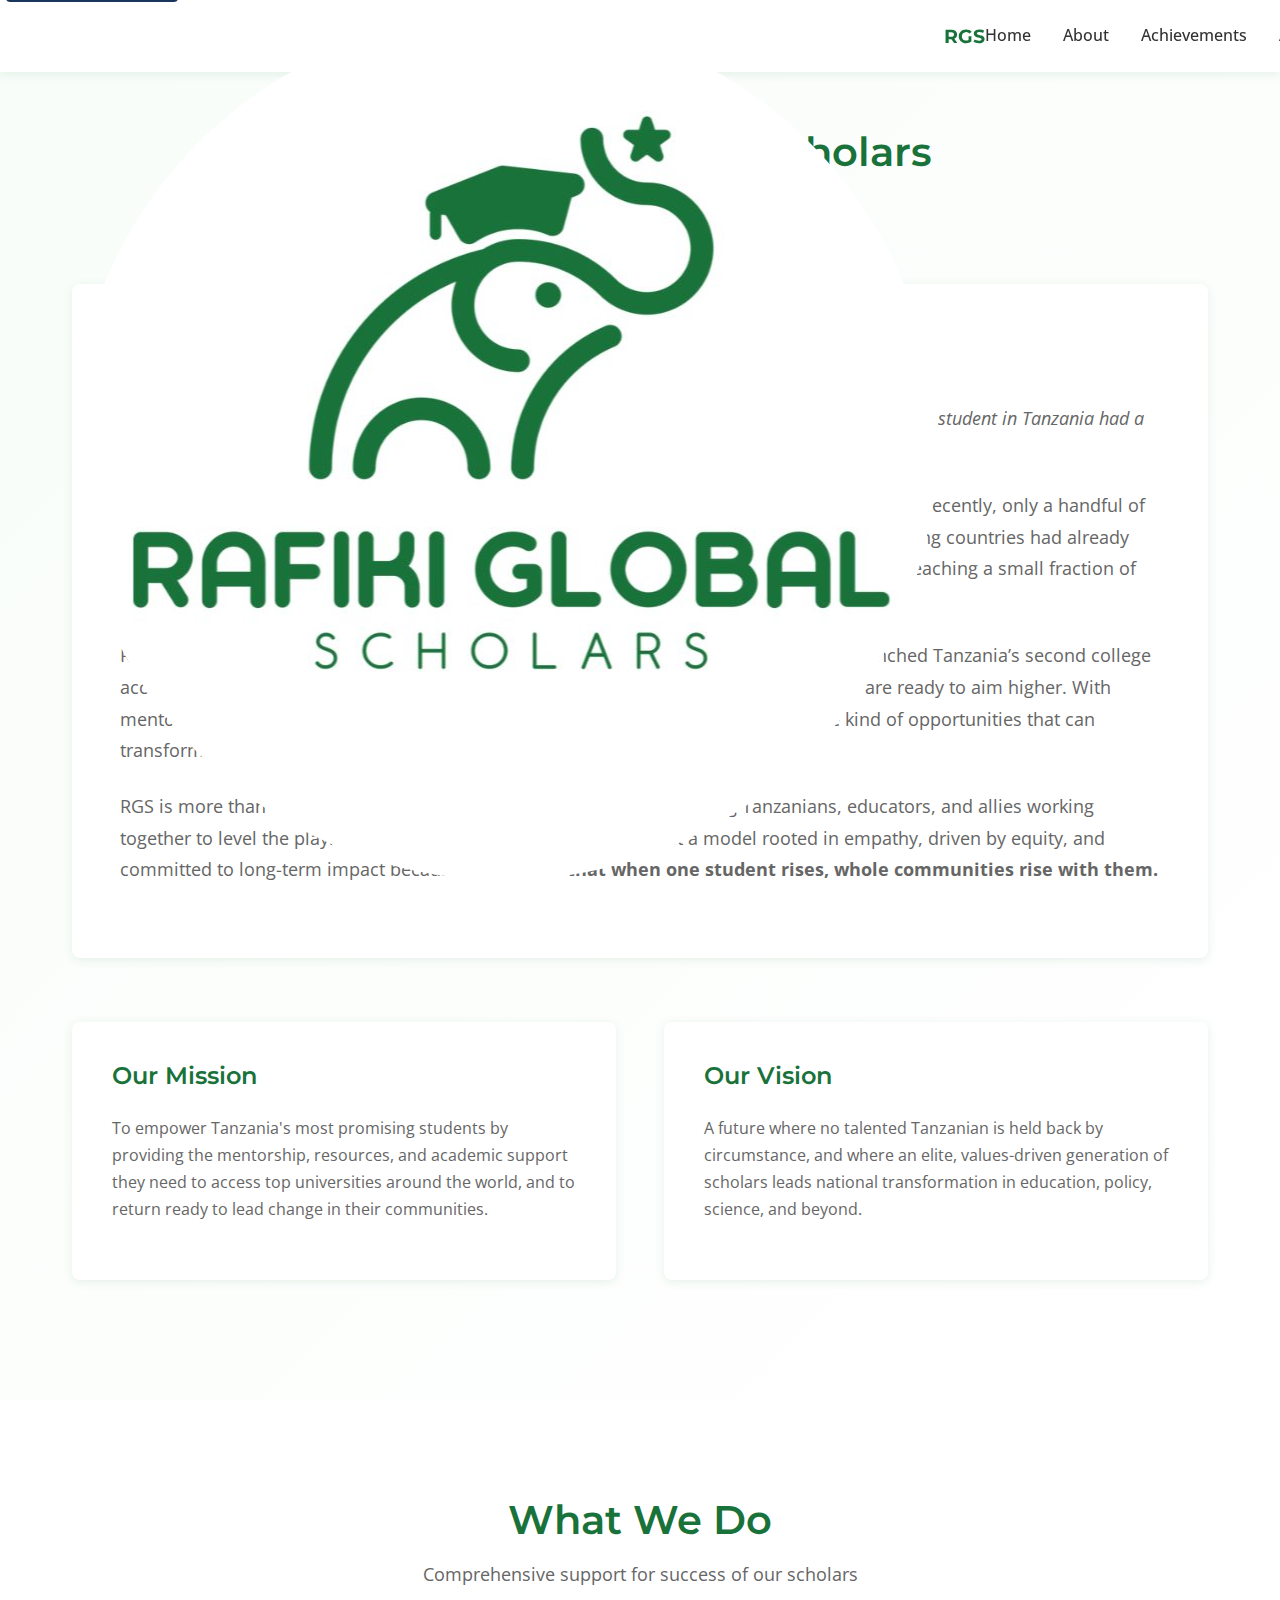
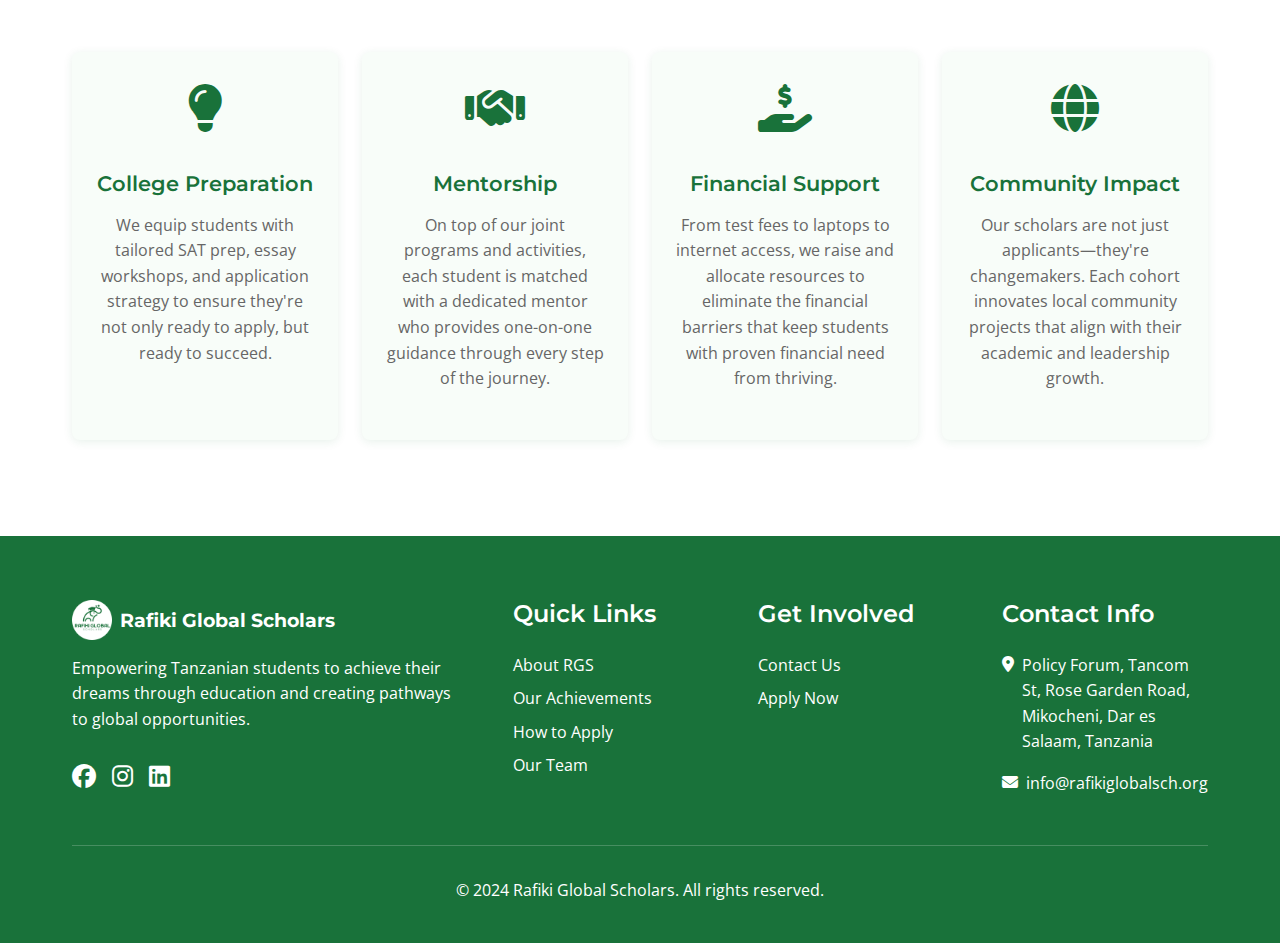
<file: about.html>
<!DOCTYPE html>
<html lang="en">
<head>
    <!-- Google tag (gtag.js) -->
    <script async src="https://www.googletagmanager.com/gtag/js?id=G-PMVFYS88QP"></script>
    <script>
    window.dataLayer = window.dataLayer || [];
    function gtag(){dataLayer.push(arguments);}
    gtag('js', new Date());

    gtag('config', 'G-PMVFYS88QP');
    </script>
    <meta charset="UTF-8">
    <meta name="viewport" content="width=device-width, initial-scale=1.0">
    <meta name="description" content="Learn about Rafiki Global Scholars - Our mission, vision, and programs empowering Tanzanian students">
    <meta name="keywords" content="Tanzania, education, scholarships, college access, mentorship, NGO, about">
    <title>About Us - Rafiki Global Scholars</title>
    
    <!-- Favicon -->
    <link rel="apple-touch-icon" sizes="180x180" href="apple-touch-icon.png">
    <link rel="icon" type="image/png" sizes="32x32" href="favicon-32x32.png">
    <link rel="icon" type="image/png" sizes="16x16" href="favicon-16x16.png">
    <link rel="icon" type="image/x-icon" href="favicon.ico">
    <link rel="manifest" href="site.webmanifest">
    
    <!-- Google Fonts -->
    <link href="https://fonts.googleapis.com/css2?family=Montserrat:wght@300;400;600;700&family=Open+Sans:wght@300;400;600&family=Playfair+Display:wght@400;700&display=swap" rel="stylesheet">
    
    <!-- Font Awesome Icons -->
    <link rel="stylesheet" href="https://cdnjs.cloudflare.com/ajax/libs/font-awesome/6.4.0/css/all.min.css">
    
    <!-- Custom CSS -->
    <link rel="stylesheet" href="css/styles.css">
</head>
<body>
    <!-- Navigation -->
    <nav class="navbar" id="navbar">
        <div class="nav-container">
            <div class="nav-logo">
                <div class="logo-img">
                    <img src="assets/rgs_logo.png" alt="RGS Logo">
                </div>
                <span class="logo-text">RGS</span>
            </div>
            
            <div class="nav-menu" id="nav-menu">
                <a href="index.html" class="nav-link">Home</a>
                <a href="about.html" class="nav-link active">About</a>
                <a href="achievements.html" class="nav-link">Achievements</a>
                <a href="apply.html" class="nav-link">Apply</a>
                <a href="team.html" class="nav-link">Team</a>
                <a href="contact.html" class="nav-link">Contact</a>
            </div>
            
            <div class="nav-toggle" id="nav-toggle">
                <span class="bar"></span>
                <span class="bar"></span>
                <span class="bar"></span>
            </div>
        </div>
    </nav>

    <!-- About Hero Section -->
    <section id="about-hero" class="about-hero">
        <div class="container">
            <div class="section-header">
                <h2 class="section-title">About Rafiki Global Scholars</h2>
                <p class="section-subtitle">Bridging the Gap to Elite Higher Education</p>
            </div>
            
            <!-- Our Story Section -->
            <div class="story-section">
                <div class="story-content">
                    <h3>Our Story</h3>
                    <p>Rafiki Global Scholars (RGS) began in 2024 with a deeply personal question: <em>What if every talented student in Tanzania had a fair shot at higher education, no matter their background?</em></p>
                    <p>In a country where over 88,000 students graduate from high school each year, there were, until recently, only a handful of opportunities for those from low-income families to pursue world-class universities. Neighboring countries had already made strides with multiple college access programs, but Tanzania had just one of such kind, reaching a small fraction of those who needed it.</p>
                    <p>RGS was created to change that. Guided by lived experience and a shared mission, we launched Tanzania’s second college access initiative, <b>one built specifically for high-achieving, low-income students</b> who are ready to aim higher. With mentorship, resources, and a belief in each scholar’s potential, we work to unlock the kind of opportunities that can transform not just individual lives, but entire communities.</p>
                    <p>RGS is more than a program. It’s a growing movement powered by young Tanzanians, educators, and allies working together to level the playing field. From our first cohort, we've built a model rooted in empathy, driven by equity, and committed to long-term impact because <b>we believe that when one student rises, whole communities rise with them.</b></p>
                </div>     

            </div>
            
            <!-- Mission and Vision Grid -->
            <div class="mission-vision-grid">
                <div class="about-item">
                    <h3>Our Mission</h3>
                    <p>To empower Tanzania's most promising students by providing the mentorship, resources, and academic support they need to access top universities around the world, and to return ready to lead change in their communities.</p>
                </div>
                
                <div class="about-item">
                    <h3>Our Vision</h3>
                    <p>A future where no talented Tanzanian is held back by circumstance, and where an elite, values-driven generation of scholars leads national transformation in education, policy, science, and beyond.</p>
                </div>
            </div>
        </div>
    </section>

    <!-- What We Do Section -->
    <section id="what-we-do" class="programs">
        <div class="container">
            <div class="section-header">
                <h2 class="section-title">What We Do</h2>
                <p class="section-subtitle">Comprehensive support for success of our scholars</p>
            </div>
            
            <div class="programs-grid">
                <div class="program-card">
                    <div class="program-icon">
                        <i class="fas fa-lightbulb"></i>
                    </div>
                    <h4>College Preparation</h4>
                    <p>We equip students with tailored SAT prep, essay workshops, and application strategy to ensure they're not only ready to apply, but ready to succeed.</p>
                </div>
                
                <div class="program-card">
                    <div class="program-icon">
                        <i class="fas fa-handshake"></i>
                    </div>
                    <h4>Mentorship</h4>
                    <p>On top of our joint programs and activities, each student is matched with a dedicated mentor who provides one-on-one guidance through every step of the journey.</p>
                </div>
                
                <div class="program-card">
                    <div class="program-icon">
                        <i class="fas fa-hand-holding-usd"></i>
                    </div>
                    <h4>Financial Support</h4>
                    <p>From test fees to laptops to internet access, we raise and allocate resources to eliminate the financial barriers that keep students with proven financial need from thriving.</p>
                </div>
                
                <div class="program-card">
                    <div class="program-icon">
                        <i class="fas fa-globe"></i>
                    </div>
                    <h4>Community Impact</h4>
                    <p>Our scholars are not just applicants—they're changemakers. Each cohort innovates local community projects that align with their academic and leadership growth.</p>
                </div>
            </div>
        </div>
    </section>

    <!-- Footer -->
    <footer class="footer">
        <div class="container">
            <div class="footer-content">
                <div class="footer-section">
                    <div class="footer-logo">
                        <img src="assets/rgs_logo.png" alt="RGS Logo">
                        <span>Rafiki Global Scholars</span>
                    </div>
                    <p>Empowering Tanzanian students to achieve their dreams through education and creating pathways to global opportunities.</p>
                    <div class="footer-social">
                        <a href="#" aria-label="Facebook"><i class="fab fa-facebook"></i></a>
                        <a href="https://www.instagram.com/rafikiglobal.scholars?utm_source=ig_web_button_share_sheet&igsh=ZDNlZDc0MzIxNw==" target="_blank" aria-label="Instagram"><i class="fab fa-instagram"></i></a>
                        <a href="#" aria-label="LinkedIn"><i class="fab fa-linkedin"></i></a>
                    </div>
                </div>
                <div class="footer-section">
                    <h4>Quick Links</h4>
                    <ul>
                        <li><a href="about.html">About RGS</a></li>
                        <li><a href="achievements.html">Our Achievements</a></li>
                        <li><a href="apply.html">How to Apply</a></li>
                        <li><a href="team.html">Our Team</a></li>
                    </ul>
                </div>
                <div class="footer-section">
                    <h4>Get Involved</h4>
                    <ul>
                        <li><a href="contact.html">Contact Us</a></li>
                        <li><a href="apply.html">Apply Now</a></li>
                    </ul>
                </div>
                <div class="footer-section">
                    <h4>Contact Info</h4>
                    <p><i class="fas fa-map-marker-alt"></i>Policy Forum, Tancom St, Rose Garden Road, Mikocheni, Dar es Salaam, Tanzania</p>
                    <p><i class="fas fa-envelope"></i> info@rafikiglobalsch.org</p>
                </div>
            </div>
            
            <div class="footer-bottom">
                <p>&copy; 2024 Rafiki Global Scholars. All rights reserved.</p>
            </div>
        </div>
    </footer>

    <!-- Back to Top Button -->
    <button id="backToTop" class="back-to-top">
        <i class="fas fa-chevron-up"></i>
    </button>

    <!-- Custom JavaScript -->
    <script src="js/script.js"></script>
</body>
</html>
</file>
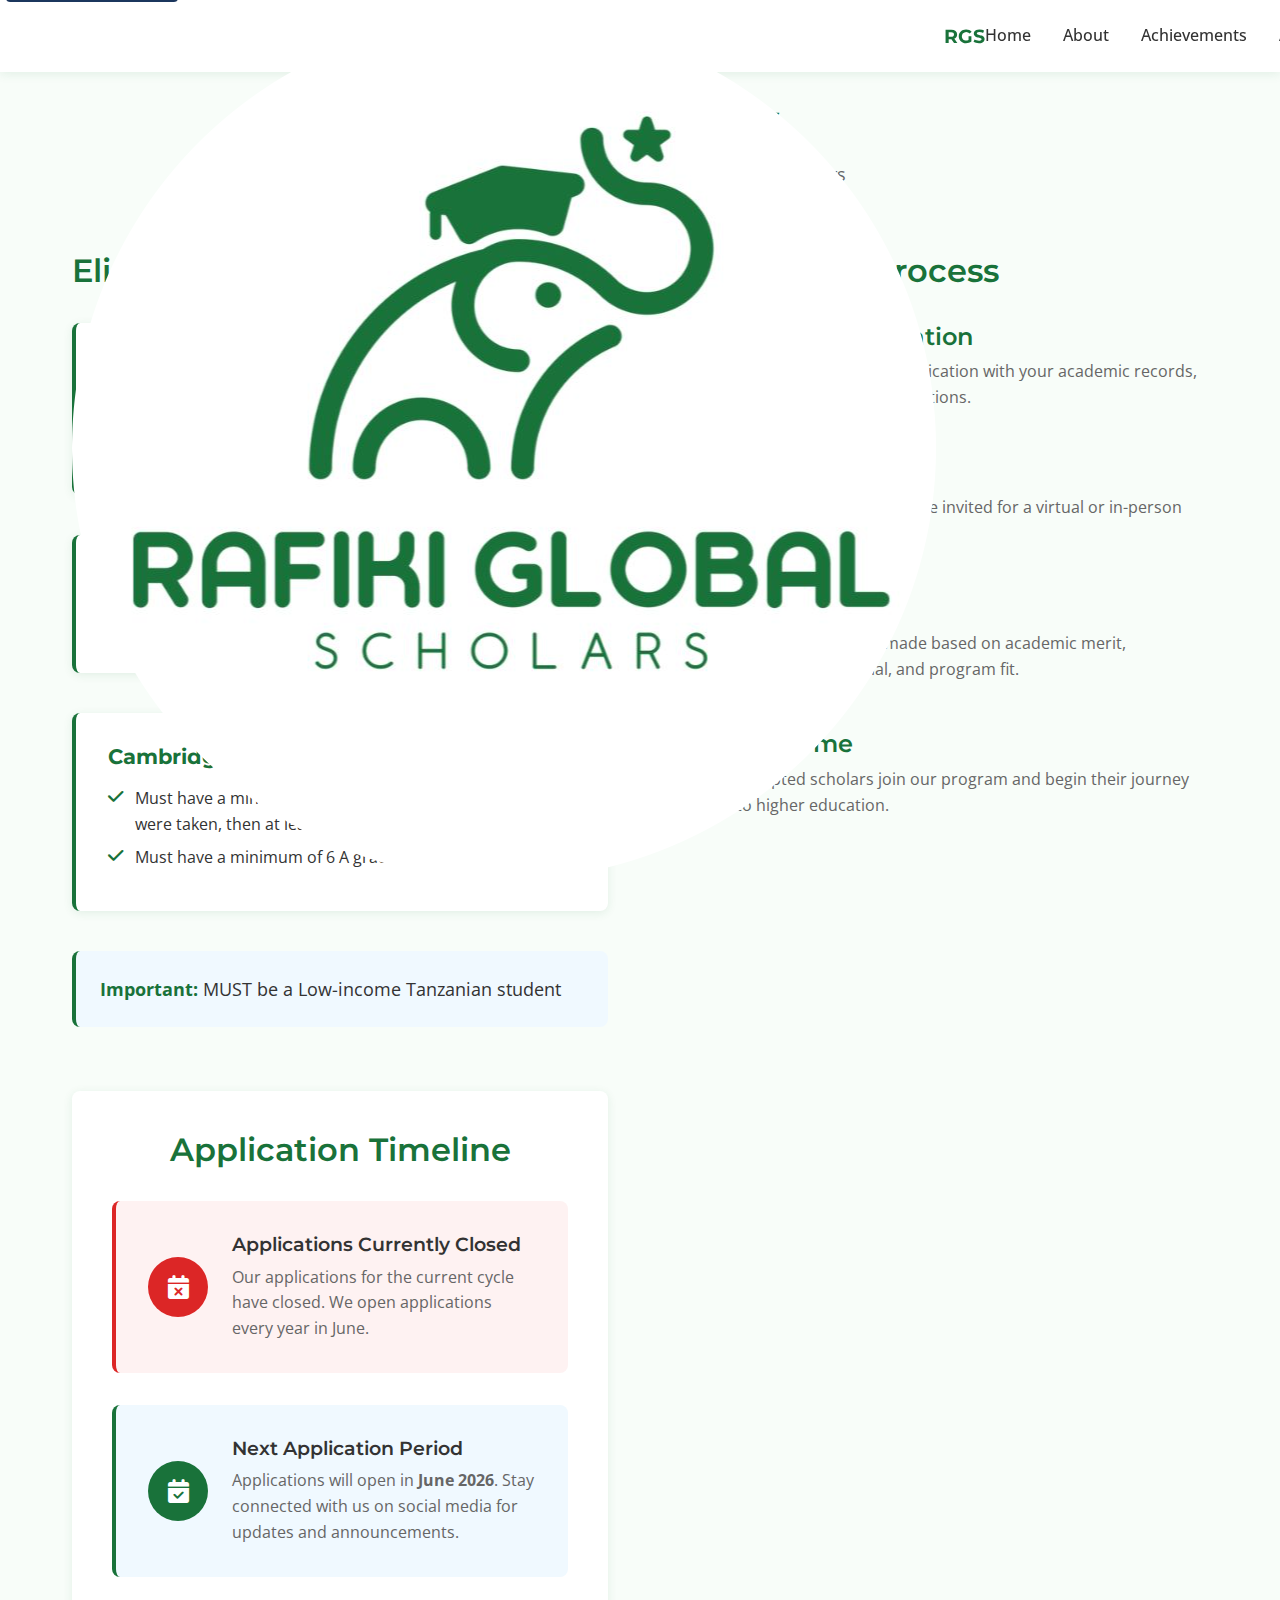
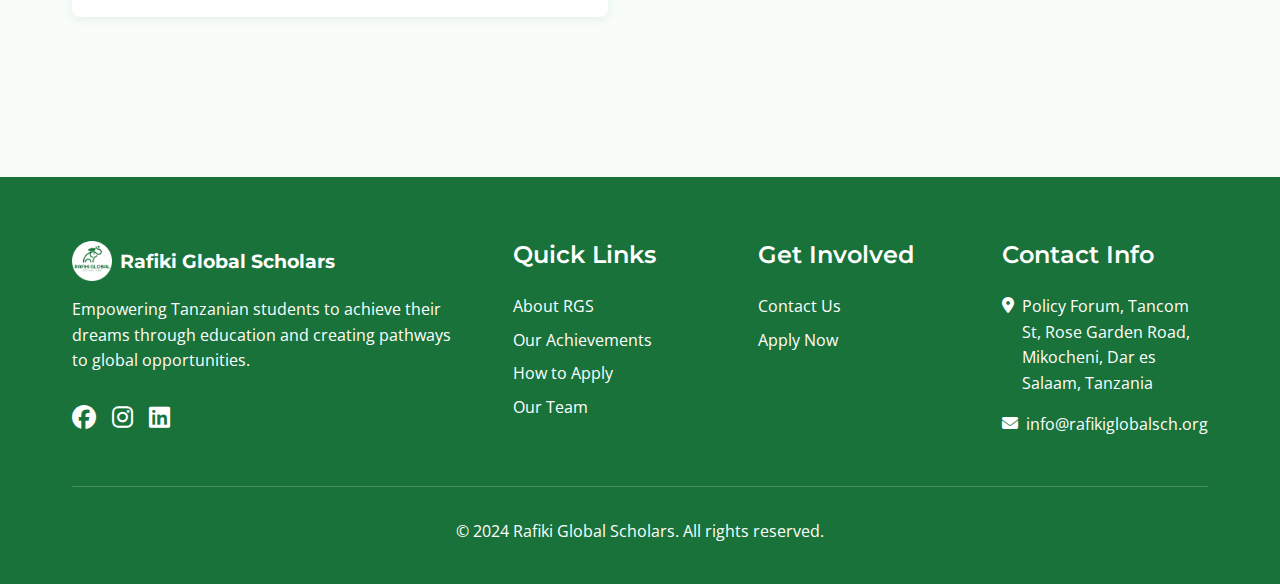
<file: apply.html>
<!DOCTYPE html>
<html lang="en">
<head>
    <!-- Google tag (gtag.js) -->
    <script async src="https://www.googletagmanager.com/gtag/js?id=G-PMVFYS88QP"></script>
    <script>
    window.dataLayer = window.dataLayer || [];
    function gtag(){dataLayer.push(arguments);}
    gtag('js', new Date());

    gtag('config', 'G-PMVFYS88QP');
    </script>
    <meta charset="UTF-8">
    <meta name="viewport" content="width=device-width, initial-scale=1.0">
    <meta name="description" content="Apply to Rafiki Global Scholars - Join our college access program for Tanzanian students">
    <meta name="keywords" content="Tanzania, apply, application, college access, scholarships, mentorship">
    <title>How to Apply - Rafiki Global Scholars</title>
    
    <!-- Favicon -->
    <link rel="apple-touch-icon" sizes="180x180" href="apple-touch-icon.png">
    <link rel="icon" type="image/png" sizes="32x32" href="favicon-32x32.png">
    <link rel="icon" type="image/png" sizes="16x16" href="favicon-16x16.png">
    <link rel="icon" type="image/x-icon" href="favicon.ico">
    <link rel="manifest" href="site.webmanifest">
    
    <!-- Google Fonts -->
    <link href="https://fonts.googleapis.com/css2?family=Montserrat:wght@300;400;600;700&family=Open+Sans:wght@300;400;600&family=Playfair+Display:wght@400;700&display=swap" rel="stylesheet">
    
    <!-- Font Awesome Icons -->
    <link rel="stylesheet" href="https://cdnjs.cloudflare.com/ajax/libs/font-awesome/6.4.0/css/all.min.css">
    
    <!-- Custom CSS -->
    <link rel="stylesheet" href="css/styles.css">
</head>
<body>
    <!-- Navigation -->
    <nav class="navbar" id="navbar">
        <div class="nav-container">
            <div class="nav-logo">
                <div class="logo-img">
                    <img src="assets/rgs_logo.png" alt="RGS Logo">
                </div>
                <span class="logo-text">RGS</span>
            </div>
            
            <div class="nav-menu" id="nav-menu">
                <a href="index.html" class="nav-link">Home</a>
                <a href="about.html" class="nav-link">About</a>
                <a href="achievements.html" class="nav-link">Achievements</a>
                <a href="apply.html" class="nav-link active">Apply</a>
                <a href="team.html" class="nav-link">Team</a>
                <a href="contact.html" class="nav-link">Contact</a>
            </div>
            
            <div class="nav-toggle" id="nav-toggle">
                <span class="bar"></span>
                <span class="bar"></span>
                <span class="bar"></span>
            </div>
        </div>
    </nav>

    <!-- Apply Section -->
    <section id="apply" class="apply">
        <div class="container">
            <div class="section-header">
                <h2 class="section-title">How to Apply</h2>
                <p class="section-subtitle">Join our community of highly ambitious scholars</p>
            </div>
            
            <div class="apply-content">
                <div class="eligibility">
                    <h3>Eligibility Requirements</h3>
                    
                    <div class="curriculum-section">
                        <h4>NECTA</h4>
                        <ul class="requirements-list">
                            <li><i class="fas fa-check"></i>Must score Division 1 of 3 or 4 points in A-Level results</li>
                            <li><i class="fas fa-check"></i>Must score Division 1 of 7 or 8 points in O-Level results</li>
                        </ul>
                    </div>
                    
                    <div class="curriculum-section">
                        <h4>IB</h4>
                        <ul class="requirements-list">
                            <li><i class="fas fa-check"></i>Must score at least 39 points (excluding EE/TOK)</li>
                        </ul>
                    </div>
                    
                    <div class="curriculum-section">
                        <h4>Cambridge</h4>
                        <ul class="requirements-list">
                            <li><i class="fas fa-check"></i>Must have a minimum of 3 As in AS/A Levels (If 4 subjects were taken, then at least 3 As and 1 B)</li>
                            <li><i class="fas fa-check"></i>Must have a minimum of 6 A grades in IGCSE</li>
                        </ul>
                    </div>
                    
                    <div class="eligibility-note">
                        <p><strong>Important:</strong> MUST be a Low-income Tanzanian student</p>
                    </div>
                </div>
                
                <div class="application-process">
                    <h3>Application Process</h3>
                    <div class="process-steps">
                        <div class="step">
                            <div class="step-number">1</div>
                            <div class="step-content">
                                <h4>Submit Application</h4>
                                <p>Complete our online application with your academic records, essays, and recommendations.</p>
                            </div>
                        </div>
                        <div class="step">
                            <div class="step-number">2</div>
                            <div class="step-content">
                                <h4>Interview</h4>
                                <p>Selected candidates will be invited for a virtual or in-person interview with our team.</p>
                            </div>
                        </div>
                        <div class="step">
                            <div class="step-number">3</div>
                            <div class="step-content">
                                <h4>Selection</h4>
                                <p>Final selections are made based on academic merit, leadership potential, and program fit.</p>
                            </div>
                        </div>
                        <div class="step">
                            <div class="step-number">4</div>
                            <div class="step-content">
                                <h4>Welcome</h4>
                                <p>Accepted scholars join our program and begin their journey to higher education.</p>
                            </div>
                        </div>
                    </div>
                </div>
                
                <div class="application-info">
                    <h3>Application Timeline</h3>
                    <div class="application-status">
                        <div class="status-card closed">
                            <div class="status-icon">
                                <i class="fas fa-calendar-times"></i>
                            </div>
                            <div class="status-content">
                                <h4>Applications Currently Closed</h4>
                                <p>Our applications for the current cycle have closed. We open applications every year in June.</p>
                            </div>
                        </div>
                        
                        <div class="status-card upcoming">
                            <div class="status-icon">
                                <i class="fas fa-calendar-check"></i>
                            </div>
                            <div class="status-content">
                                <h4>Next Application Period</h4>
                                <p>Applications will open in <strong>June 2026</strong>. Stay connected with us on social media for updates and announcements.</p>
                            </div>
                        </div>
                    </div>
                </div>
            </div>
        </div>
    </section>

    <!-- Footer -->
    <footer class="footer">
        <div class="container">
            <div class="footer-content">
                <div class="footer-section">
                    <div class="footer-logo">
                        <img src="assets/rgs_logo.png" alt="RGS Logo">
                        <span>Rafiki Global Scholars</span>
                    </div>
                    <p>Empowering Tanzanian students to achieve their dreams through education and creating pathways to global opportunities.</p>
                    <div class="footer-social">
                        <a href="#" aria-label="Facebook"><i class="fab fa-facebook"></i></a>
                        <a href="https://www.instagram.com/rafikiglobal.scholars?utm_source=ig_web_button_share_sheet&igsh=ZDNlZDc0MzIxNw==" target="_blank" aria-label="Instagram"><i class="fab fa-instagram"></i></a>
                        <a href="#" aria-label="LinkedIn"><i class="fab fa-linkedin"></i></a>
                    </div>
                </div>
                <div class="footer-section">
                    <h4>Quick Links</h4>
                    <ul>
                        <li><a href="about.html">About RGS</a></li>
                        <li><a href="achievements.html">Our Achievements</a></li>
                        <li><a href="apply.html">How to Apply</a></li>
                        <li><a href="team.html">Our Team</a></li>
                    </ul>
                </div>
                <div class="footer-section">
                    <h4>Get Involved</h4>
                    <ul>
                        <li><a href="contact.html">Contact Us</a></li>
                        <li><a href="apply.html">Apply Now</a></li>
                    </ul>
                </div>
                <div class="footer-section">
                    <h4>Contact Info</h4>
                    <p><i class="fas fa-map-marker-alt"></i>Policy Forum, Tancom St, Rose Garden Road, Mikocheni, Dar es Salaam, Tanzania</p>
                    <p><i class="fas fa-envelope"></i> info@rafikiglobalsch.org</p>
                </div>
            </div>
            
            <div class="footer-bottom">
                <p>&copy; 2024 Rafiki Global Scholars. All rights reserved.</p>
            </div>
        </div>
    </footer>

    <!-- Back to Top Button -->
    <button id="backToTop" class="back-to-top">
        <i class="fas fa-chevron-up"></i>
    </button>

    <!-- Custom JavaScript -->
    <script src="js/script.js"></script>
</body>
</html>
</file>
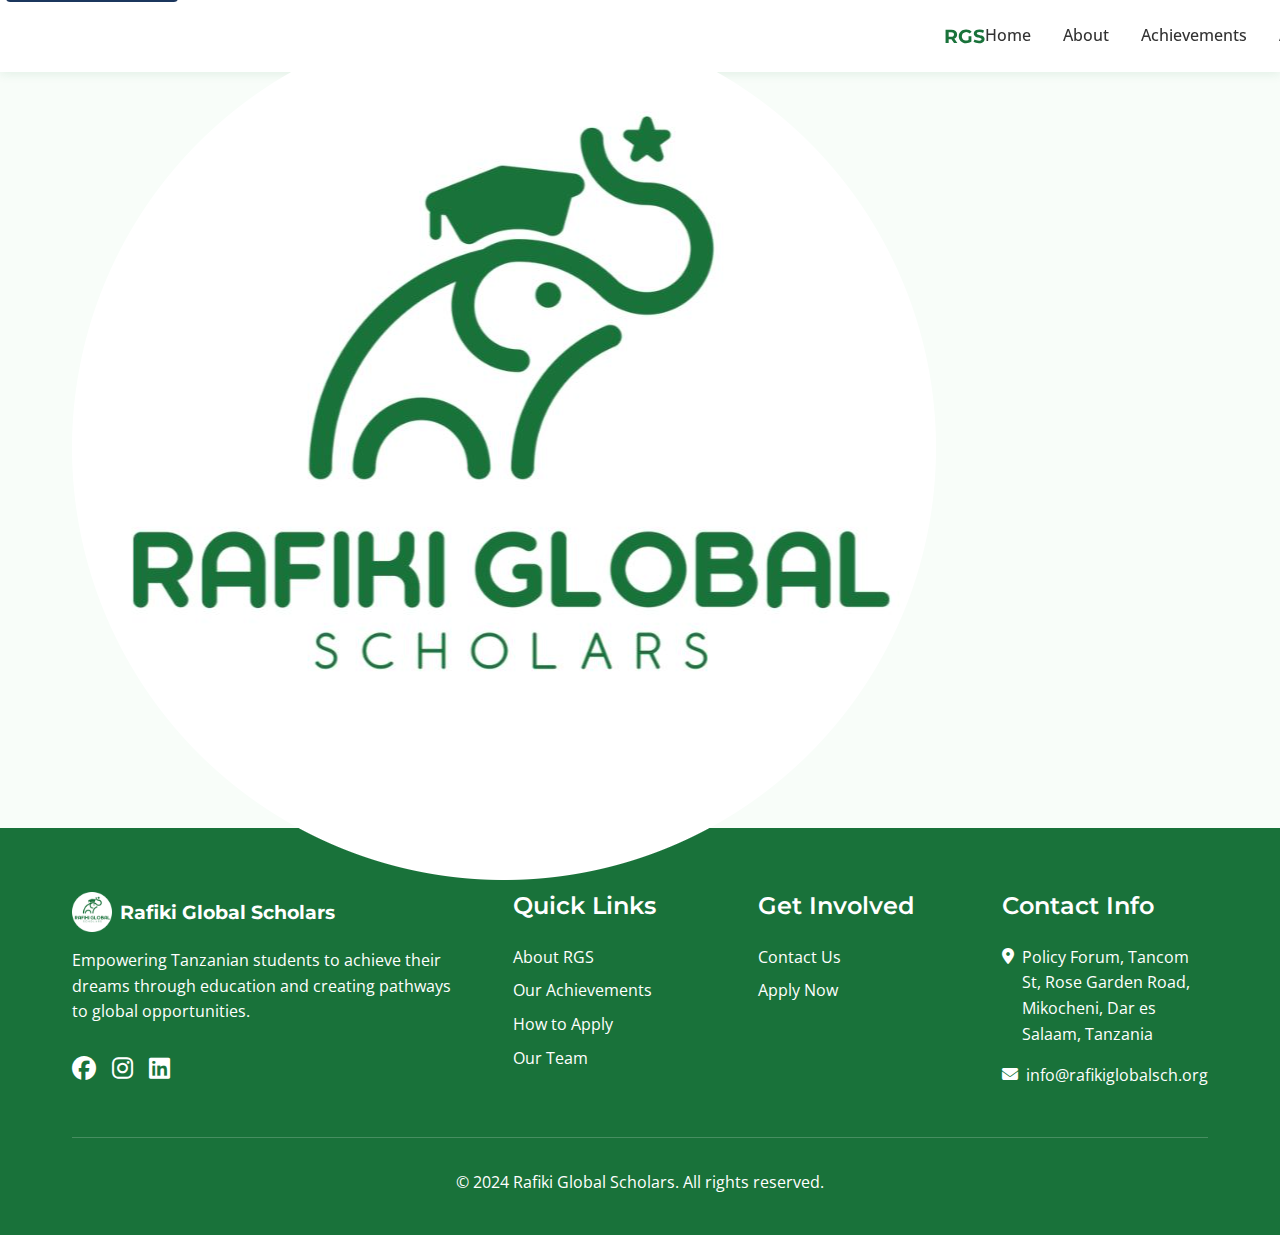
<file: contact.html>
<!DOCTYPE html>
<html lang="en">
<head>
    <!-- Google tag (gtag.js) -->
    <script async src="https://www.googletagmanager.com/gtag/js?id=G-PMVFYS88QP"></script>
    <script>
    window.dataLayer = window.dataLayer || [];
    function gtag(){dataLayer.push(arguments);}
    gtag('js', new Date());

    gtag('config', 'G-PMVFYS88QP');
    </script>
    <meta charset="UTF-8">
    <meta name="viewport" content="width=device-width, initial-scale=1.0">
    <meta name="description" content="Contact Rafiki Global Scholars - Get in touch with our team for questions, partnerships, or support">
    <meta name="keywords" content="Tanzania, contact, email, address, RGS">
    <title>Contact Us - Rafiki Global Scholars</title>
    
    <!-- Favicon -->
    <link rel="apple-touch-icon" sizes="180x180" href="apple-touch-icon.png">
    <link rel="icon" type="image/png" sizes="32x32" href="favicon-32x32.png">
    <link rel="icon" type="image/png" sizes="16x16" href="favicon-16x16.png">
    <link rel="icon" type="image/x-icon" href="favicon.ico">
    <link rel="manifest" href="site.webmanifest">
    
    <!-- Google Fonts -->
    <link href="https://fonts.googleapis.com/css2?family=Montserrat:wght@300;400;600;700&family=Open+Sans:wght@300;400;600&family=Playfair+Display:wght@400;700&display=swap" rel="stylesheet">
    
    <!-- Font Awesome Icons -->
    <link rel="stylesheet" href="https://cdnjs.cloudflare.com/ajax/libs/font-awesome/6.4.0/css/all.min.css">
    
    <!-- Custom CSS -->
    <link rel="stylesheet" href="css/styles.css">
</head>
<body>
    <!-- Navigation -->
    <nav class="navbar" id="navbar">
        <div class="nav-container">
            <div class="nav-logo">
                <div class="logo-img">
                    <img src="assets/rgs_logo.png" alt="RGS Logo">
                </div>
                <span class="logo-text">RGS</span>
            </div>
            
            <div class="nav-menu" id="nav-menu">
                <a href="index.html" class="nav-link">Home</a>
                <a href="about.html" class="nav-link">About</a>
                <a href="achievements.html" class="nav-link">Achievements</a>
                <a href="apply.html" class="nav-link">Apply</a>
                <a href="team.html" class="nav-link">Team</a>
                <a href="contact.html" class="nav-link active">Contact</a>
            </div>
            
            <div class="nav-toggle" id="nav-toggle">
                <span class="bar"></span>
                <span class="bar"></span>
                <span class="bar"></span>
            </div>
        </div>
    </nav>

    <!-- Contact Section -->
    <section id="contact" class="contact">
        <div class="container">
            <div class="section-header">
                <h2 class="section-title">Contact Us</h2>
                <p class="section-subtitle">Get in touch with our team</p>
            </div>
            
            <div class="contact-content">
                <div class="contact-info">
                    <div class="contact-item">
                        <div class="contact-icon">
                            <i class="fas fa-envelope"></i>
                        </div>
                        <div class="contact-details">
                            <h4>Email</h4>
                            <p>info@rafikiglobalsch.org</p>
                            <p>For inquiries, partnerships, or support, please reach out to us via email.</p>
                        </div>
                    </div>
                    
                    
                    <div class="contact-item">
                        <div class="contact-icon">
                            <i class="fas fa-map-marker-alt"></i>
                        </div>
                        <div class="contact-details">
                            <h4>Address</h4>
                            <p>Rafiki Global Scholars</p>
                            <p>Policy Forum, Tancom St, Rose Garden Road, Mikocheni</p>
                            <p>Dar es Salaam, Tanzania</p>
                        </div>
                    </div>
                    
                    <div class="contact-item">
                        <div class="contact-icon">
                            <i class="fab fa-instagram"></i>
                        </div>
                        <div class="contact-details">
                            <h4>Social Media</h4>
                            <p><a href="https://www.instagram.com/rafikiglobal.scholars?utm_source=ig_web_button_share_sheet&igsh=ZDNlZDc0MzIxNw==" target="_blank">@rafikiglobal.scholars</a></p>
                        </div>
                    </div>
                </div>
                
            </div>
        </div>
    </section>

    <!-- Footer -->
    <footer class="footer">
        <div class="container">
            <div class="footer-content">
                <div class="footer-section">
                    <div class="footer-logo">
                        <img src="assets/rgs_logo.png" alt="RGS Logo">
                        <span>Rafiki Global Scholars</span>
                    </div>
                    <p>Empowering Tanzanian students to achieve their dreams through education and creating pathways to global opportunities.</p>
                    <div class="footer-social">
                        <a href="#" aria-label="Facebook"><i class="fab fa-facebook"></i></a>
                        <a href="https://www.instagram.com/rafikiglobal.scholars?utm_source=ig_web_button_share_sheet&igsh=ZDNlZDc0MzIxNw==" target="_blank" aria-label="Instagram"><i class="fab fa-instagram"></i></a>
                        <a href="#" aria-label="LinkedIn"><i class="fab fa-linkedin"></i></a>
                    </div>
                </div>
                <div class="footer-section">
                    <h4>Quick Links</h4>
                    <ul>
                        <li><a href="about.html">About RGS</a></li>
                        <li><a href="achievements.html">Our Achievements</a></li>
                        <li><a href="apply.html">How to Apply</a></li>
                        <li><a href="team.html">Our Team</a></li>
                    </ul>
                </div>
                <div class="footer-section">
                    <h4>Get Involved</h4>
                    <ul>
                        <li><a href="contact.html">Contact Us</a></li>
                        <li><a href="apply.html">Apply Now</a></li>
                    </ul>
                </div>
                <div class="footer-section">
                    <h4>Contact Info</h4>
                    <p><i class="fas fa-map-marker-alt"></i>Policy Forum, Tancom St, Rose Garden Road, Mikocheni, Dar es Salaam, Tanzania</p>
                    <p><i class="fas fa-envelope"></i> info@rafikiglobalsch.org</p>
                </div>
            </div>
            
            <div class="footer-bottom">
                <p>&copy; 2024 Rafiki Global Scholars. All rights reserved.</p>
            </div>
        </div>
    </footer>

    <!-- Back to Top Button -->
    <button id="backToTop" class="back-to-top">
        <i class="fas fa-chevron-up"></i>
    </button>

    <!-- Custom JavaScript -->
    <script src="js/script.js"></script>
</body>
</html>
</file>
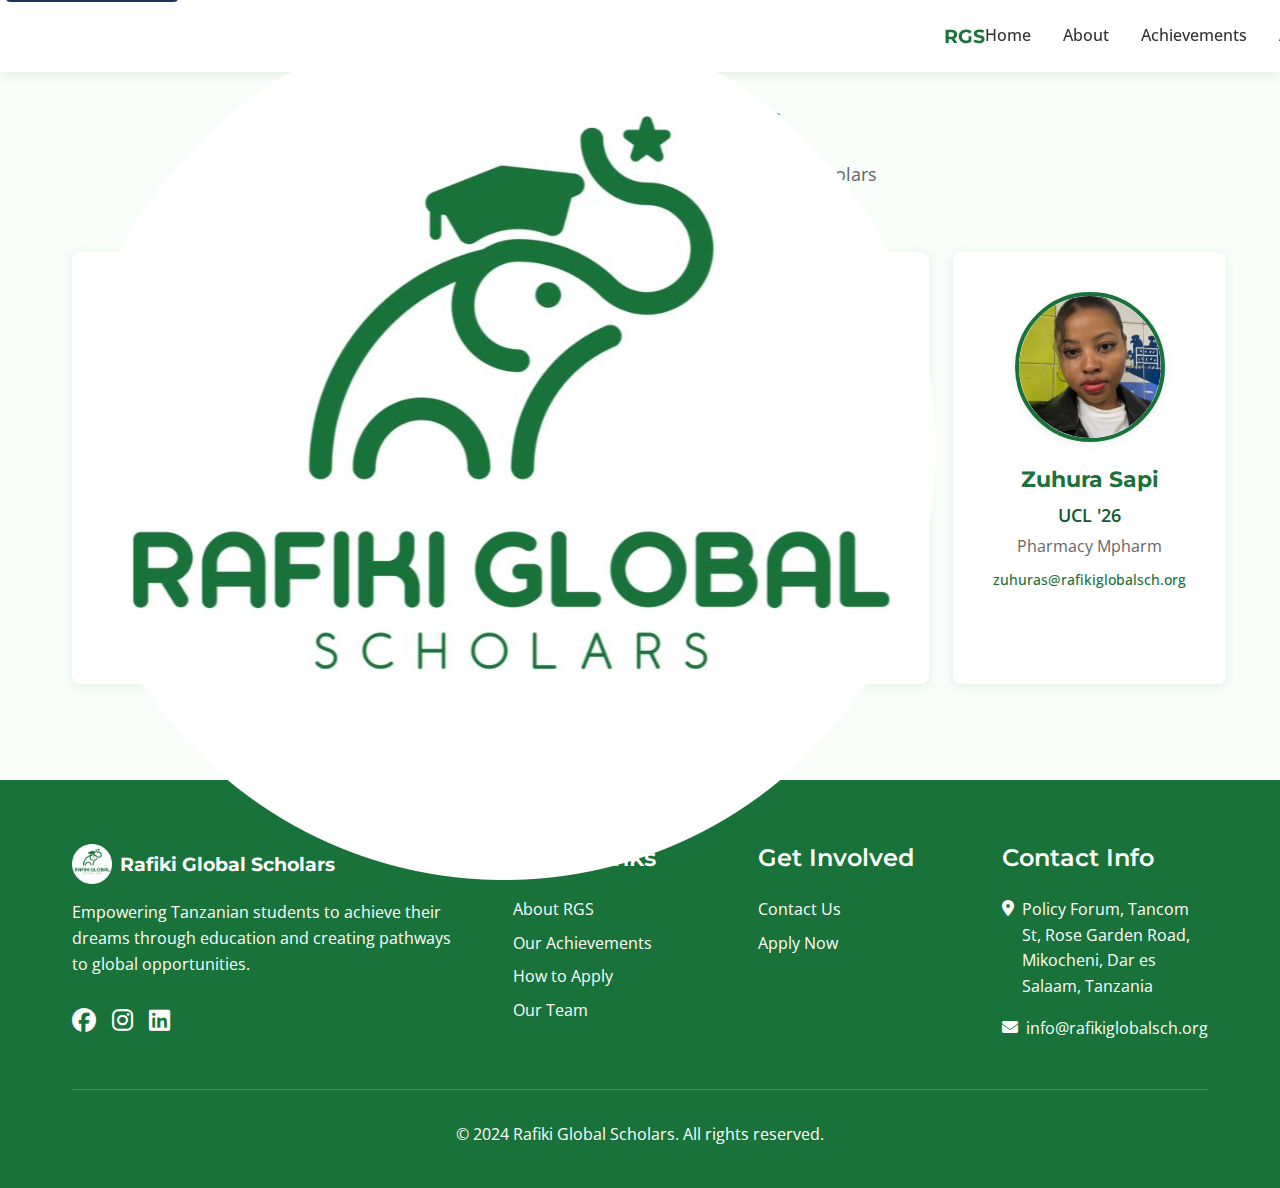
<file: team.html>
<!DOCTYPE html>
<html lang="en">
<head>
    <!-- Google tag (gtag.js) -->
    <script async src="https://www.googletagmanager.com/gtag/js?id=G-PMVFYS88QP"></script>
    <script>
    window.dataLayer = window.dataLayer || [];
    function gtag(){dataLayer.push(arguments);}
    gtag('js', new Date());

    gtag('config', 'G-PMVFYS88QP');
    </script>
    <meta charset="UTF-8">
    <meta name="viewport" content="width=device-width, initial-scale=1.0">
    <meta name="description" content="Meet the founders of Rafiki Global Scholars">
    <meta name="keywords" content="Tanzania, founders, leadership, education, NGO">
    <title>Our Founders - Rafiki Global Scholars</title>
    
    <!-- Favicon -->
    <link rel="apple-touch-icon" sizes="180x180" href="apple-touch-icon.png">
    <link rel="icon" type="image/png" sizes="32x32" href="favicon-32x32.png">
    <link rel="icon" type="image/png" sizes="16x16" href="favicon-16x16.png">
    <link rel="icon" type="image/x-icon" href="favicon.ico">
    <link rel="manifest" href="site.webmanifest">
    
    <!-- Google Fonts -->
    <link href="https://fonts.googleapis.com/css2?family=Montserrat:wght@300;400;600;700&family=Open+Sans:wght@300;400;600&family=Playfair+Display:wght@400;700&display=swap" rel="stylesheet">
    
    <!-- Font Awesome Icons -->
    <link rel="stylesheet" href="https://cdnjs.cloudflare.com/ajax/libs/font-awesome/6.4.0/css/all.min.css">
    
    <!-- Custom CSS -->
    <link rel="stylesheet" href="css/styles.css">
</head>
<body>
    <!-- Navigation -->
    <nav class="navbar" id="navbar">
        <div class="nav-container">
            <div class="nav-logo">
                <div class="logo-img">
                    <img src="assets/rgs_logo.png" alt="RGS Logo">
                </div>
                <span class="logo-text">RGS</span>
            </div>
            
            <div class="nav-menu" id="nav-menu">
                <a href="index.html" class="nav-link">Home</a>
                <a href="about.html" class="nav-link">About</a>
                <a href="achievements.html" class="nav-link">Achievements</a>
                <a href="apply.html" class="nav-link">Apply</a>
                <a href="team.html" class="nav-link active">Team</a>
                <a href="contact.html" class="nav-link">Contact</a>
            </div>
            
            <div class="nav-toggle" id="nav-toggle">
                <span class="bar"></span>
                <span class="bar"></span>
                <span class="bar"></span>
            </div>
        </div>
    </nav>

    <!-- Founders Section -->
    <section id="founders" class="founders">
        <div class="container">
            <div class="section-header">
                <h2 class="section-title">Our Founders</h2>
                <p class="section-subtitle">Meet the visionary leaders behind Rafiki Global Scholars</p>
            </div>
            
            <!-- Founders Grid -->
            <div class="founders-grid">
                <div class="founder-card">
                    <div class="founder-image">
                        <img src="assets/team/careen.jpg" alt="Careen Mwenisongole" class="founder-photo">
                    </div>
                    <div class="founder-info">
                        <h3 class="founder-name">Careen Mwenisongole</h3>
                        <p class="founder-school">MIT '27</p>
                        <p class="founder-study">AI & Decision Making B.S</p>
                        <p class="founder-email">careenm@rafikiglobalsch.org</p>
                    </div>
                </div>

                <div class="founder-card">
                    <div class="founder-image">
                        <img src="assets/team/aileen.jpg" alt="Aileen Kavishe" class="founder-photo">
                    </div>
                    <div class="founder-info">
                        <h3 class="founder-name">Aileen Kavishe</h3>
                        <p class="founder-school">Davidson College '27</p>
                        <p class="founder-study">Economics & Public Health B.S</p>
                        <p class="founder-email">aileenk@rafikiglobalsch.org</p>
                    </div>
                </div>

                <div class="founder-card">
                    <div class="founder-image">
                        <img src="assets/team/isaya.jpg" alt="Isaya Rukamua" class="founder-photo">
                    </div>
                    <div class="founder-info">
                        <h3 class="founder-name">Isaya Rukamya</h3>
                        <p class="founder-school">Harvard University '27</p>
                        <p class="founder-study">Computer Science & Economics A.B.</p>
                        <p class="founder-email">isayacr@rafikiglobalsch.org</p>
                    </div>
                </div>

                <div class="founder-card">
                    <div class="founder-image">
                        <img src="assets/team/zuhura.jpg" alt="Zuhura Sappi" class="founder-photo">
                    </div>
                    <div class="founder-info">
                        <h3 class="founder-name">Zuhura Sapi</h3>
                        <p class="founder-school">UCL '26</p>
                        <p class="founder-study">Pharmacy Mpharm</p>
                        <p class="founder-email">zuhuras@rafikiglobalsch.org</p>
                    </div>
                </div>
            </div>
        </div>
    </section>

    <!-- Footer -->
    <footer class="footer">
        <div class="container">
            <div class="footer-content">
                <div class="footer-section">
                    <div class="footer-logo">
                        <img src="assets/rgs_logo.png" alt="RGS Logo">
                        <span>Rafiki Global Scholars</span>
                    </div>
                    <p>Empowering Tanzanian students to achieve their dreams through education and creating pathways to global opportunities.</p>
                    <div class="footer-social">
                        <a href="#" aria-label="Facebook"><i class="fab fa-facebook"></i></a>
                        <a href="https://www.instagram.com/rafikiglobal.scholars?utm_source=ig_web_button_share_sheet&igsh=ZDNlZDc0MzIxNw==" target="_blank" aria-label="Instagram"><i class="fab fa-instagram"></i></a>
                        <a href="#" aria-label="LinkedIn"><i class="fab fa-linkedin"></i></a>
                    </div>
                </div>
                <div class="footer-section">
                    <h4>Quick Links</h4>
                    <ul>
                        <li><a href="about.html">About RGS</a></li>
                        <li><a href="achievements.html">Our Achievements</a></li>
                        <li><a href="apply.html">How to Apply</a></li>
                        <li><a href="team.html">Our Team</a></li>
                    </ul>
                </div>
                <div class="footer-section">
                    <h4>Get Involved</h4>
                    <ul>
                        <li><a href="contact.html">Contact Us</a></li>
                        <li><a href="apply.html">Apply Now</a></li>
                    </ul>
                </div>
                <div class="footer-section">
                    <h4>Contact Info</h4>
                    <p><i class="fas fa-map-marker-alt"></i>Policy Forum, Tancom St, Rose Garden Road, Mikocheni, Dar es Salaam, Tanzania</p>
                    <p><i class="fas fa-envelope"></i> info@rafikiglobalsch.org</p>
                </div>
            </div>
            
            <div class="footer-bottom">
                <p>&copy; 2024 Rafiki Global Scholars. All rights reserved.</p>
            </div>
        </div>
    </footer>

    <!-- Back to Top Button -->
    <button id="backToTop" class="back-to-top">
        <i class="fas fa-chevron-up"></i>
    </button>

    <!-- Custom JavaScript -->
    <script src="js/script.js"></script>
</body>
</html>
</file>
<file: css/styles.css>
/* ===== CSS RESET & BASE STYLES ===== */
* {
    margin: 0;
    padding: 0;
    box-sizing: border-box;
}

html {
    scroll-behavior: smooth;
}

body {
    font-family: 'Open Sans', sans-serif;
    line-height: 1.6;
    color: #333;
    overflow-x: hidden;
}


/* ===== CSS VARIABLES ===== */
:root {
    --primary-color: #19723a;
    --secondary-color: #ffffff;
    --accent-color: #0f5a2e;
    --text-dark: #333;
    --text-light: #666;
    --text-white: #fff;
    --bg-light: #f8fdf9;
    --bg-white: #fff;
    --shadow: 0 2px 10px rgba(25, 114, 58, 0.1);
    --shadow-hover: 0 5px 20px rgba(25, 114, 58, 0.15);
    --border-radius: 8px;
    --transition: all 0.3s ease;
}

/* ===== TYPOGRAPHY ===== */
h1, h2, h3, h4, h5, h6 {
    font-family: 'Montserrat', sans-serif;
    font-weight: 600;
    line-height: 1.2;
    margin-bottom: 1rem;
}

h1 { font-size: 3rem; }
h2 { font-size: 2.5rem; }
h3 { font-size: 2rem; }
h4 { font-size: 1.5rem; }
h5 { font-size: 1.25rem; }
h6 { font-size: 1rem; }

p {
    margin-bottom: 1rem;
    color: var(--text-light);
}

blockquote {
    font-family: 'Playfair Display', serif;
    font-style: italic;
    font-size: 1.1rem;
    color: var(--text-dark);
    border-left: 4px solid var(--accent-color);
    padding-left: 1.5rem;
    margin: 1.5rem 0;
}

/* ===== UTILITY CLASSES ===== */
.container {
    max-width: 1200px;
    margin: 0 auto;
    padding: 0 2rem;
}

.section-header {
    text-align: center;
    margin-bottom: 4rem;
}

.section-title {
    color: var(--primary-color);
    margin-bottom: 1rem;
}

.section-subtitle {
    font-size: 1.1rem;
    color: var(--text-light);
    max-width: 600px;
    margin: 0 auto;
}

/* ===== BUTTONS ===== */
.btn {
    display: inline-block;
    padding: 12px 30px;
    border: none;
    border-radius: var(--border-radius);
    text-decoration: none;
    font-weight: 600;
    text-align: center;
    cursor: pointer;
    transition: var(--transition);
    font-size: 1rem;
}

.btn-primary {
    background-color: var(--primary-color);
    color: var(--text-white);
}

.btn-primary:hover {
    background-color: #0f2847;
    transform: translateY(-2px);
    box-shadow: var(--shadow-hover);
}

.btn-secondary {
    background-color: var(--secondary-color);
    color: var(--text-white);
}

.btn-secondary:hover {
    background-color: #e8935a;
    transform: translateY(-2px);
    box-shadow: var(--shadow-hover);
}

.btn-large {
    padding: 15px 40px;
    font-size: 1.1rem;
}

/* ===== NAVIGATION ===== */
.navbar {
    position: fixed;
    top: 0;
    width: 100%;
    background-color: rgba(255, 255, 255, 0.95);
    backdrop-filter: blur(10px);
    box-shadow: var(--shadow);
    z-index: 1000;
    transition: var(--transition);
}

.nav-container {
    display: flex;
    justify-content: space-between;
    align-items: center;
    padding: 1rem 2rem;
    max-width: 1200px;
    margin: 0 auto;
}

.nav-logo {
    display: flex;
    align-items: center;
    gap: 0.5rem;
}

.logo-img {
    height: 40px;
    width: auto;
}

.logo-text {
    font-family: 'Montserrat', sans-serif;
    font-weight: 700;
    font-size: 1.2rem;
    color: var(--primary-color);
}

.nav-menu {
    display: flex;
    gap: 2rem;
}

.nav-link {
    text-decoration: none;
    color: var(--text-dark);
    font-weight: 500;
    transition: var(--transition);
    position: relative;
}

.nav-link:hover {
    color: var(--primary-color);
}

.nav-link::after {
    content: '';
    position: absolute;
    bottom: -5px;
    left: 0;
    width: 0;
    height: 2px;
    background-color: var(--primary-color);
    transition: var(--transition);
}

.nav-link:hover::after {
    width: 100%;
}

.nav-toggle {
    display: none;
    flex-direction: column;
    cursor: pointer;
}

.bar {
    width: 25px;
    height: 3px;
    background-color: var(--primary-color);
    margin: 3px 0;
    transition: var(--transition);
}

/* ===== HERO SECTION ===== */
.hero {
    height: 100vh;
    background: linear-gradient(rgba(25, 114, 58, 0.85), rgba(15, 90, 46, 0.85)),
                url('../assets/hero-bg.jpg') center/cover;
    display: flex;
    flex-direction: column;
    justify-content: center;
    align-items: center;
    text-align: center;
    color: var(--text-white);
    position: relative;
}

.hero-content {
    max-width: 800px;
    margin-bottom: 4rem;
}

.hero-title {
    font-size: 3.5rem;
    margin-bottom: 1.5rem;
    animation: fadeInUp 1s ease;
}

.hero-subtitle {
    font-size: 1.3rem;
    margin-bottom: 2rem;
    animation: fadeInUp 1s ease 0.2s both;
}

.hero-buttons {
    display: flex;
    gap: 1rem;
    justify-content: center;
    flex-wrap: wrap;
    animation: fadeInUp 1s ease 0.4s both;
}

.hero-stats {
    display: flex;
    gap: 4rem;
    animation: fadeInUp 1s ease 0.6s both;
}

.stat-item {
    text-align: center;
}

.stat-number {
    display: block;
    font-size: 3rem;
    font-weight: 700;
    color: var(--text-white);
    margin-bottom: 0.5rem;
}

.stat-label {
    font-size: 1rem;
    opacity: 0.9;
}

/* ===== ABOUT SECTION ===== */
.about {
    padding: 6rem 0;
    background-color: var(--bg-white);
}

.about-content {
    display: grid;
    grid-template-columns: 1fr 1fr;
    gap: 4rem;
    align-items: start;
}

.about-item {
    margin-bottom: 2.5rem;
}

.about-item h3 {
    color: var(--primary-color);
    margin-bottom: 1rem;
}

.program-grid {
    display: grid;
    grid-template-columns: repeat(auto-fit, minmax(250px, 1fr));
    gap: 2rem;
    margin-top: 2rem;
}

.program-card {
    background-color: var(--bg-light);
    padding: 2rem;
    border-radius: var(--border-radius);
    text-align: center;
    transition: var(--transition);
}

.program-card:hover {
    transform: translateY(-5px);
    box-shadow: var(--shadow-hover);
}

.program-card i {
    font-size: 3rem;
    color: var(--accent-color);
    margin-bottom: 1rem;
}

.program-card h4 {
    color: var(--primary-color);
    margin-bottom: 1rem;
}

/* ===== IMPACT SECTION ===== */
.impact {
    padding: 6rem 0;
    background-color: var(--bg-light);
}

.impact-grid {
    display: grid;
    grid-template-columns: repeat(auto-fit, minmax(250px, 1fr));
    gap: 2rem;
    margin-bottom: 4rem;
}

.impact-card {
    background-color: var(--bg-white);
    padding: 2.5rem;
    border-radius: var(--border-radius);
    text-align: center;
    box-shadow: var(--shadow);
    transition: var(--transition);
}

.impact-card:hover {
    transform: translateY(-5px);
    box-shadow: var(--shadow-hover);
}

.impact-icon {
    margin-bottom: 1.5rem;
}

.impact-icon i {
    font-size: 3rem;
    color: var(--primary-color);
}

.impact-number {
    font-size: 3rem;
    font-weight: 700;
    color: var(--primary-color);
    margin-bottom: 0.5rem;
    display: block;
}

.impact-label {
    font-size: 1.2rem;
    font-weight: 600;
    color: var(--primary-color);
    margin-bottom: 1rem;
}

.impact-description {
    color: var(--text-light);
    font-size: 0.9rem;
}

.success-stories {
    margin-top: 4rem;
}

.success-stories h3 {
    text-align: center;
    color: var(--primary-color);
    margin-bottom: 2rem;
}

.story-grid {
    display: grid;
    grid-template-columns: repeat(auto-fit, minmax(300px, 1fr));
    gap: 2rem;
}

.story-card {
    background-color: var(--bg-white);
    padding: 2rem;
    border-radius: var(--border-radius);
    box-shadow: var(--shadow);
    transition: var(--transition);
}

.story-card:hover {
    transform: translateY(-3px);
    box-shadow: var(--shadow-hover);
}

.story-card h4 {
    color: var(--primary-color);
    margin-bottom: 1rem;
}

/* ===== SCHOLARS SECTION ===== */
.scholars {
    padding: 6rem 0;
    background-color: var(--bg-white);
}

.scholar-showcase {
    margin-bottom: 4rem;
}

.scholar-featured {
    display: grid;
    grid-template-columns: 1fr 2fr;
    gap: 3rem;
    align-items: center;
    background-color: var(--bg-light);
    padding: 3rem;
    border-radius: var(--border-radius);
    margin-bottom: 4rem;
}

.scholar-image img {
    width: 100%;
    height: 400px;
    object-fit: cover;
    border-radius: var(--border-radius);
}

.scholar-info h3 {
    color: var(--accent-color);
    font-size: 1.2rem;
    margin-bottom: 0.5rem;
}

.scholar-info h4 {
    color: var(--primary-color);
    font-size: 2rem;
    margin-bottom: 0.5rem;
}

.scholar-achievement {
    color: var(--secondary-color);
    font-weight: 600;
    margin-bottom: 1.5rem;
}

.scholar-details {
    display: flex;
    gap: 2rem;
    margin-top: 1.5rem;
}

.scholar-details span {
    display: flex;
    align-items: center;
    gap: 0.5rem;
    color: var(--text-light);
}

.scholar-grid {
    display: grid;
    grid-template-columns: repeat(auto-fit, minmax(250px, 1fr));
    gap: 2rem;
    margin-bottom: 4rem;
}

.scholar-card {
    position: relative;
    border-radius: var(--border-radius);
    overflow: hidden;
    box-shadow: var(--shadow);
    transition: var(--transition);
}

.scholar-card:hover {
    transform: translateY(-5px);
    box-shadow: var(--shadow-hover);
}

.scholar-card img {
    width: 100%;
    height: 300px;
    object-fit: cover;
}

.scholar-overlay {
    position: absolute;
    bottom: 0;
    left: 0;
    right: 0;
    background: linear-gradient(transparent, rgba(27, 54, 93, 0.9));
    color: var(--text-white);
    padding: 2rem 1.5rem 1.5rem;
    text-align: center;
}

.scholar-overlay h4 {
    margin-bottom: 0.5rem;
}

.testimonials {
    text-align: center;
}

.testimonials h3 {
    color: var(--primary-color);
    margin-bottom: 2rem;
}

.testimonial-slider {
    max-width: 800px;
    margin: 0 auto;
}

.testimonial {
    display: none;
    padding: 2rem;
    background-color: var(--bg-light);
    border-radius: var(--border-radius);
}

.testimonial.active {
    display: block;
}

.testimonial p {
    font-size: 1.2rem;
    font-style: italic;
    margin-bottom: 1rem;
    color: var(--text-dark);
}

.testimonial cite {
    color: var(--primary-color);
    font-weight: 600;
}

/* ===== APPLICATION SECTION ===== */
.apply {
    padding: 6rem 0;
    background-color: var(--bg-light);
}

.apply-content {
    display: grid;
    grid-template-columns: 1fr 1fr;
    gap: 4rem;
    margin-bottom: 4rem;
}

.apply-timeline h3,
.eligibility h3,
.apply-process h3,
.application-process h3 {
    color: var(--primary-color);
    margin-bottom: 2rem;
}

.timeline {
    position: relative;
}

.timeline::before {
    content: '';
    position: absolute;
    left: 20px;
    top: 0;
    bottom: 0;
    width: 2px;
    background-color: var(--accent-color);
}

.timeline-item {
    display: flex;
    margin-bottom: 2rem;
    position: relative;
}

.timeline-date {
    background-color: var(--accent-color);
    color: var(--text-white);
    padding: 0.5rem 1rem;
    border-radius: var(--border-radius);
    font-weight: 600;
    min-width: 100px;
    text-align: center;
    margin-right: 2rem;
}

.timeline-content h4 {
    color: var(--primary-color);
    margin-bottom: 0.5rem;
}

.criteria-list {
    list-style: none;
}

.criteria-list li {
    display: flex;
    align-items: center;
    gap: 1rem;
    margin-bottom: 1rem;
    padding: 0.5rem;
}

.criteria-list i {
    color: var(--accent-color);
    font-size: 1.2rem;
}

.requirements-list {
    list-style: none;
    padding-left: 0;
}

.requirements-list li {
    display: flex;
    align-items: flex-start;
    gap: 0.75rem;
    margin-bottom: 0.5rem;
    padding: 0;
}

.requirements-list i {
    color: var(--primary-color);
    font-size: 1.1rem;
    margin-top: 0.1rem;
    flex-shrink: 0;
}

.eligibility-note {
    margin-top: 2rem;
    padding: 1.5rem;
    background-color: #f0f9ff;
    border-left: 4px solid var(--primary-color);
    border-radius: var(--border-radius);
}

.eligibility-note p {
    margin: 0;
    color: var(--text-dark);
    font-size: 1.1rem;
}

.eligibility-note strong {
    color: var(--primary-color);
}

.process-steps {
    margin-bottom: 3rem;
}

.step {
    display: flex;
    align-items: flex-start;
    gap: 1.5rem;
    margin-bottom: 2rem;
}

.step-number {
    background-color: var(--primary-color);
    color: var(--text-white);
    width: 40px;
    height: 40px;
    border-radius: 50%;
    display: flex;
    align-items: center;
    justify-content: center;
    font-weight: 700;
    flex-shrink: 0;
}

.step-content h4 {
    color: var(--primary-color);
    margin-bottom: 0.5rem;
}

.apply-button {
    text-align: center;
}

.apply-note {
    margin-top: 1rem;
    font-style: italic;
    color: var(--text-light);
}

.curriculum-section {
    margin-bottom: 2.5rem;
    background-color: var(--bg-white);
    padding: 2rem;
    border-radius: var(--border-radius);
    box-shadow: var(--shadow);
    border-left: 4px solid var(--primary-color);
}

.curriculum-section h4 {
    color: var(--primary-color);
    font-size: 1.3rem;
    margin-bottom: 1rem;
    font-weight: 700;
}

.application-info {
    background-color: var(--bg-white);
    padding: 2.5rem;
    border-radius: var(--border-radius);
    box-shadow: var(--shadow);
}

.application-info h3 {
    color: var(--primary-color);
    margin-bottom: 2rem;
    text-align: center;
}

.application-status {
    display: grid;
    gap: 2rem;
}

.status-card {
    display: flex;
    align-items: center;
    gap: 1.5rem;
    padding: 2rem;
    border-radius: var(--border-radius);
    transition: var(--transition);
}

.status-card.closed {
    background-color: #fef2f2;
    border-left: 4px solid #dc2626;
}

.status-card.upcoming {
    background-color: #f0f9ff;
    border-left: 4px solid var(--primary-color);
}

.status-icon {
    width: 60px;
    height: 60px;
    border-radius: 50%;
    display: flex;
    align-items: center;
    justify-content: center;
    flex-shrink: 0;
}

.status-card.closed .status-icon {
    background-color: #dc2626;
    color: white;
}

.status-card.upcoming .status-icon {
    background-color: var(--primary-color);
    color: white;
}

.status-icon i {
    font-size: 1.5rem;
}

.status-content h4 {
    color: var(--text-dark);
    margin-bottom: 0.5rem;
    font-size: 1.2rem;
}

.status-content p {
    color: var(--text-light);
    margin: 0;
    line-height: 1.6;
}

.faq {
    margin-top: 4rem;
}

.faq h3 {
    text-align: center;
    color: var(--primary-color);
    margin-bottom: 2rem;
}

.faq-grid {
    display: grid;
    grid-template-columns: repeat(auto-fit, minmax(300px, 1fr));
    gap: 2rem;
}

.faq-item {
    background-color: var(--bg-white);
    padding: 2rem;
    border-radius: var(--border-radius);
    box-shadow: var(--shadow);
}

.faq-item h4 {
    color: var(--primary-color);
    margin-bottom: 1rem;
}

/* ===== SUPPORT SECTION ===== */
.support {
    padding: 6rem 0;
    background-color: var(--bg-white);
}

.support-options {
    display: grid;
    grid-template-columns: repeat(auto-fit, minmax(300px, 1fr));
    gap: 2rem;
    margin-bottom: 4rem;
}

.support-card {
    background-color: var(--bg-light);
    padding: 2.5rem;
    border-radius: var(--border-radius);
    text-align: center;
    transition: var(--transition);
}

.support-card:hover {
    transform: translateY(-5px);
    box-shadow: var(--shadow-hover);
}

.support-icon {
    margin-bottom: 1.5rem;
}

.support-icon i {
    font-size: 3rem;
    color: var(--primary-color);
}

.support-card h3 {
    color: var(--primary-color);
    margin-bottom: 1rem;
}

.donation-amounts {
    display: flex;
    gap: 0.5rem;
    justify-content: center;
    margin: 1.5rem 0;
    flex-wrap: wrap;
}

.amount-btn {
    padding: 0.5rem 1rem;
    border: 2px solid var(--primary-color);
    background-color: transparent;
    color: var(--primary-color);
    border-radius: var(--border-radius);
    cursor: pointer;
    transition: var(--transition);
}

.amount-btn:hover {
    background-color: var(--primary-color);
    color: var(--text-white);
}

.volunteer-list,
.partner-list {
    list-style: none;
    text-align: left;
    margin: 1.5rem 0;
}

.volunteer-list li,
.partner-list li {
    padding: 0.5rem 0;
    border-bottom: 1px solid #eee;
}

.sponsor-benefits {
    margin: 1.5rem 0;
    text-align: left;
}

.sponsor-benefits p {
    margin-bottom: 0.5rem;
}

.impact-statement {
    text-align: center;
}

.impact-statement h3 {
    color: var(--primary-color);
    margin-bottom: 2rem;
}

.impact-examples {
    display: flex;
    justify-content: center;
    gap: 3rem;
    flex-wrap: wrap;
}

.impact-example {
    text-align: center;
}

.impact-amount {
    display: block;
    font-size: 2rem;
    font-weight: 700;
    color: var(--secondary-color);
    margin-bottom: 0.5rem;
}

.impact-description {
    color: var(--text-light);
    max-width: 150px;
}

/* ===== TEAM SECTION ===== */
.team {
    padding: 6rem 0;
    background-color: var(--bg-light);
}

.team-grid {
    display: grid;
    grid-template-columns: repeat(auto-fit, minmax(300px, 1fr));
    gap: 3rem;
    margin-bottom: 4rem;
}

.team-member {
    background-color: var(--bg-white);
    border-radius: var(--border-radius);
    overflow: hidden;
    box-shadow: var(--shadow);
    transition: var(--transition);
}

.team-member:hover {
    transform: translateY(-5px);
    box-shadow: var(--shadow-hover);
}

.member-image img {
    width: 100%;
    height: 300px;
    object-fit: cover;
}

.member-info {
    padding: 2rem;
}

.member-info h3 {
    color: var(--primary-color);
    margin-bottom: 0.5rem;
}

.member-title {
    color: var(--secondary-color);
    font-weight: 600;
    margin-bottom: 1rem;
}

.member-bio {
    margin-bottom: 1.5rem;
}

.member-social {
    display: flex;
    gap: 1rem;
}

.member-social a {
    color: var(--primary-color);
    font-size: 1.2rem;
    transition: var(--transition);
}

.member-social a:hover {
    color: var(--accent-color);
}

.advisors {
    margin-top: 4rem;
}

.advisors h3 {
    text-align: center;
    color: var(--primary-color);
    margin-bottom: 2rem;
}

.advisor-grid {
    display: grid;
    grid-template-columns: repeat(auto-fit, minmax(250px, 1fr));
    gap: 2rem;
}

.advisor {
    background-color: var(--bg-white);
    padding: 2rem;
    border-radius: var(--border-radius);
    text-align: center;
    box-shadow: var(--shadow);
}

.advisor h4 {
    color: var(--primary-color);
    margin-bottom: 0.5rem;
}

/* ===== NEWS SECTION ===== */
.news {
    padding: 6rem 0;
    background-color: var(--bg-white);
}

.news-grid {
    display: grid;
    grid-template-columns: 2fr 1fr 1fr;
    gap: 2rem;
    margin-bottom: 4rem;
}

.news-card {
    background-color: var(--bg-light);
    border-radius: var(--border-radius);
    overflow: hidden;
    box-shadow: var(--shadow);
    transition: var(--transition);
}

.news-card:hover {
    transform: translateY(-3px);
    box-shadow: var(--shadow-hover);
}

.news-card.featured {
    grid-row: span 2;
}

.news-image {
    position: relative;
}

.news-image img {
    width: 100%;
    height: 200px;
    object-fit: cover;
}

.news-card.featured .news-image img {
    height: 300px;
}

.news-date {
    position: absolute;
    top: 1rem;
    right: 1rem;
    background-color: var(--primary-color);
    color: var(--text-white);
    padding: 0.5rem 1rem;
    border-radius: var(--border-radius);
    font-size: 0.9rem;
    font-weight: 600;
}

.news-content {
    padding: 2rem;
}

.news-content h3 {
    color: var(--primary-color);
    margin-bottom: 1rem;
}

.read-more {
    color: var(--accent-color);
    text-decoration: none;
    font-weight: 600;
    transition: var(--transition);
}

.read-more:hover {
    color: var(--primary-color);
}

.upcoming-events {
    margin-bottom: 4rem;
}

.upcoming-events h3 {
    text-align: center;
    color: var(--primary-color);
    margin-bottom: 2rem;
}

.event-list {
    max-width: 800px;
    margin: 0 auto;
}

.event-item {
    display: flex;
    align-items: center;
    gap: 2rem;
    padding: 1.5rem;
    background-color: var(--bg-light);
    border-radius: var(--border-radius);
    margin-bottom: 1rem;
    transition: var(--transition);
}

.event-item:hover {
    transform: translateX(5px);
    box-shadow: var(--shadow);
}

.event-date {
    background-color: var(--primary-color);
    color: var(--text-white);
    padding: 1rem;
    border-radius: var(--border-radius);
    text-align: center;
    min-width: 80px;
}

.event-date .month {
    display: block;
    font-size: 0.9rem;
    font-weight: 600;
}

.event-date .day {
    display: block;
    font-size: 1.5rem;
    font-weight: 700;
}

.event-info h4 {
    color: var(--primary-color);
    margin-bottom: 0.5rem;
}

.event-time {
    color: var(--secondary-color);
    font-weight: 600;
    font-size: 0.9rem;
}

.newsletter-signup {
    text-align: center;
    background-color: var(--bg-light);
    padding: 3rem;
    border-radius: var(--border-radius);
}

.newsletter-signup h3 {
    color: var(--primary-color);
    margin-bottom: 1rem;
}

.newsletter-form {
    display: flex;
    gap: 1rem;
    justify-content: center;
    margin-top: 2rem;
    flex-wrap: wrap;
}

.newsletter-form input {
    padding: 12px 20px;
    border: 2px solid #ddd;
    border-radius: var(--border-radius);
    font-size: 1rem;
    min-width: 300px;
}

.newsletter-form input:focus {
    outline: none;
    border-color: var(--primary-color);
}

/* ===== CONTACT SECTION ===== */
.contact {
    padding: 6rem 0;
    background-color: var(--bg-light);
}

.contact .section-header {
    animation: fadeInUp 1s ease;
}

.contact-content {
    display: flex;
    justify-content: center;
    max-width: 800px;
    margin: 0 auto;
}

.contact-info {
    width: 100%;
}

.contact-item {
    display: flex;
    align-items: flex-start;
    gap: 1.5rem;
    margin-bottom: 2rem;
}

.contact-icon {
    background-color: var(--primary-color);
    color: var(--text-white);
    width: 60px;
    height: 60px;
    border-radius: 50%;
    display: flex;
    align-items: center;
    justify-content: center;
    flex-shrink: 0;
}

.contact-icon i {
    font-size: 1.5rem;
}

.contact-details h3 {
    color: var(--primary-color);
    margin-bottom: 0.5rem;
}

.social-links {
    display: flex;
    gap: 1rem;
    margin-top: 1rem;
}

.social-links a {
    color: var(--primary-color);
    font-size: 1.5rem;
    transition: var(--transition);
}

.social-links a:hover {
    color: var(--accent-color);
}

.contact-form {
    background-color: var(--bg-white);
    padding: 2.5rem;
    border-radius: var(--border-radius);
    box-shadow: var(--shadow);
}

.contact-form h3 {
    color: var(--primary-color);
    margin-bottom: 2rem;
}

.form-group {
    margin-bottom: 1.5rem;
}

.form-group input,
.form-group select,
.form-group textarea {
    width: 100%;
    padding: 12px 15px;
    border: 2px solid #ddd;
    border-radius: var(--border-radius);
    font-size: 1rem;
    font-family: inherit;
    transition: var(--transition);
}

.form-group input:focus,
.form-group select:focus,
.form-group textarea:focus {
    outline: none;
    border-color: var(--primary-color);
}

.form-group textarea {
    resize: vertical;
    min-height: 120px;
}

/* ===== FOOTER ===== */
.footer {
    background-color: var(--primary-color);
    color: var(--text-white);
    padding: 4rem 0 2rem;
}

.footer-content {
    display: grid;
    grid-template-columns: 2fr 1fr 1fr 1fr;
    gap: 3rem;
    margin-bottom: 2rem;
}

.footer-logo {
    display: flex;
    align-items: center;
    gap: 0.5rem;
    margin-bottom: 1rem;
}

.footer-logo img {
    height: 40px;
    width: auto;
}

.footer-logo span {
    font-family: 'Montserrat', sans-serif;
    font-weight: 700;
    font-size: 1.2rem;
    color: var(--text-white);
}

.footer-section h4 {
    margin-bottom: 1.5rem;
    color: var(--text-white);
}

.footer-section ul {
    list-style: none;
}

.footer-section ul li {
    margin-bottom: 0.5rem;
}

.footer-section ul li a {
    color: var(--text-white);
    text-decoration: none;
    transition: var(--transition);
}

.footer-section ul li a:hover {
    color: var(--secondary-color);
}

.footer-section p {
    color: var(--text-white);
    display: flex;
    align-items: flex-start;
    gap: 0.5rem;
}

.footer-section p i {
    flex-shrink: 0;
    margin-top: 0.2rem;
}

.footer-social {
    display: flex;
    gap: 1rem;
    margin-top: 1.5rem;
}

.footer-social a {
    color: var(--text-white);
    font-size: 1.5rem;
    transition: var(--transition);
}

.footer-social a:hover {
    color: var(--secondary-color);
}

.footer-bottom {
    border-top: 1px solid rgba(255, 255, 255, 0.2);
    padding-top: 2rem;
    text-align: center;
}

.footer-bottom p {
    margin-bottom: 0.5rem;
    color: white;
}

/* ===== BACK TO TOP BUTTON ===== */
.back-to-top {
    position: fixed;
    bottom: 2rem;
    right: 2rem;
    background-color: var(--primary-color);
    color: var(--text-white);
    border: none;
    border-radius: 50%;
    width: 50px;
    height: 50px;
    cursor: pointer;
    transition: var(--transition);
    opacity: 0;
    visibility: hidden;
    z-index: 1000;
}

.back-to-top.show {
    opacity: 1;
    visibility: visible;
}

.back-to-top:hover {
    background-color: var(--accent-color);
    transform: translateY(-3px);
}

/* ===== ANIMATIONS ===== */
@keyframes fadeInUp {
    from {
        opacity: 0;
        transform: translateY(30px);
    }
    to {
        opacity: 1;
        transform: translateY(0);
    }
}

@keyframes countUp {
    from {
        opacity: 0;
        transform: scale(0.5);
    }
    to {
        opacity: 1;
        transform: scale(1);
    }
}

/* ===== RESPONSIVE DESIGN ===== */
@media (max-width: 768px) {
    /* Navigation */
    .nav-menu {
        position: fixed;
        left: -100%;
        top: 70px;
        flex-direction: column;
        background-color: var(--bg-white);
        width: 100%;
        text-align: center;
        transition: var(--transition);
        box-shadow: var(--shadow);
        padding: 2rem 0;
    }

    .nav-menu.active {
        left: 0;
    }

    .nav-toggle {
        display: flex;
    }

    .nav-toggle.active .bar:nth-child(2) {
        opacity: 0;
    }

    .nav-toggle.active .bar:nth-child(1) {
        transform: translateY(8px) rotate(45deg);
    }

    .nav-toggle.active .bar:nth-child(3) {
        transform: translateY(-8px) rotate(-45deg);
    }

    /* Typography */
    h1 { font-size: 2.5rem; }
    h2 { font-size: 2rem; }
    h3 { font-size: 1.5rem; }

    /* Hero */
    .hero-title {
        font-size: 2.5rem;
    }

    .hero-subtitle {
        font-size: 1.1rem;
    }

    .hero-buttons {
        flex-direction: column;
        align-items: center;
    }

    .hero-stats {
        flex-direction: column;
        gap: 2rem;
    }

    /* Sections */
    .container {
        padding: 0 1rem;
    }

    /* About */
    .about-content {
        grid-template-columns: 1fr;
        gap: 2rem;
    }

    .program-grid {
        grid-template-columns: 1fr;
    }

    /* Impact */
    .impact-grid {
        grid-template-columns: repeat(auto-fit, minmax(200px, 1fr));
    }

    /* Scholars */
    .scholar-featured {
        grid-template-columns: 1fr;
        text-align: center;
    }

    .scholar-grid {
        grid-template-columns: repeat(auto-fit, minmax(200px, 1fr));
    }

    /* Application */
    .apply-content {
        grid-template-columns: 1fr;
        gap: 2rem;
    }

    .timeline-item {
        flex-direction: column;
        align-items: flex-start;
    }

    .timeline-date {
        margin-bottom: 1rem;
        margin-right: 0;
    }

    .faq-grid {
        grid-template-columns: 1fr;
    }

    .curriculum-section {
        margin-bottom: 2rem;
        padding: 1.5rem;
    }

    .curriculum-section h4 {
        font-size: 1.2rem;
    }

    .application-info {
        padding: 2rem;
    }

    .status-card {
        flex-direction: column;
        text-align: center;
        gap: 1rem;
        padding: 1.5rem;
    }

    .status-icon {
        width: 50px;
        height: 50px;
    }

    .status-icon i {
        font-size: 1.3rem;
    }

    .status-content h4 {
        font-size: 1.1rem;
    }

    /* Support */
    .support-options {
        grid-template-columns: 1fr;
    }

    .impact-examples {
        flex-direction: column;
        gap: 1.5rem;
    }

    /* Team */
    .team-grid {
        grid-template-columns: 1fr;
    }

    .advisor-grid {
        grid-template-columns: 1fr;
    }

    /* News */
    .news-grid {
        grid-template-columns: 1fr;
    }

    .newsletter-form {
        flex-direction: column;
        align-items: center;
    }

    .newsletter-form input {
        min-width: 100%;
        margin-bottom: 1rem;
    }

    /* Contact */
    .contact-content {
        max-width: 100%;
        padding: 0 1rem;
    }

    /* Footer */
    .footer-content {
        grid-template-columns: 1fr;
        gap: 2rem;
        text-align: center;
    }
}

@media (max-width: 480px) {
    .hero-title {
        font-size: 2rem;
    }

    .hero-subtitle {
        font-size: 1rem;
    }

    .stat-number {
        font-size: 2rem;
    }

    .impact-number {
        font-size: 2rem;
    }

    .btn {
        padding: 10px 20px;
        font-size: 0.9rem;
    }

    .donation-amounts {
        flex-direction: column;
        gap: 0.5rem;
    }

    .amount-btn {
        width: 100%;
    }

    .curriculum-section {
        padding: 1rem;
        margin-bottom: 1.5rem;
    }

    .curriculum-section h4 {
        font-size: 1.1rem;
    }

    .application-info {
        padding: 1.5rem;
    }

    .status-card {
        padding: 1rem;
    }

    .status-icon {
        width: 40px;
        height: 40px;
    }

    .status-icon i {
        font-size: 1.1rem;
    }

    .status-content h4 {
        font-size: 1rem;
    }

    .status-content p {
        font-size: 0.9rem;
    }
}

/* ===== UTILITY CLASSES ===== */
.text-center { text-align: center; }
.text-left { text-align: left; }
.text-right { text-align: right; }

.mb-1 { margin-bottom: 1rem; }
.mb-2 { margin-bottom: 2rem; }
.mb-3 { margin-bottom: 3rem; }

.mt-1 { margin-top: 1rem; }
.mt-2 { margin-top: 2rem; }
.mt-3 { margin-top: 3rem; }

.hidden { display: none; }
.visible { display: block; }

/* ===== ACCESSIBILITY ===== */
@media (prefers-reduced-motion: reduce) {
    * {
        animation-duration: 0.01ms !important;
        animation-iteration-count: 1 !important;
        transition-duration: 0.01ms !important;
    }
}

/* Focus styles for keyboard navigation */
a:focus,
button:focus,
input:focus,
select:focus,
textarea:focus {
    outline: 2px solid var(--accent-color);
    outline-offset: 2px;
}

/* High contrast mode support */
@media (prefers-contrast: high) {
    :root {
        --primary-color: #000;
        --secondary-color: #ff6600;
        --accent-color: #008000;
        --text-dark: #000;
        --text-light: #333;
    }
}

/* ===== HOME PAGE STYLES ===== */
.home-page {
    min-height: 100vh;
    background: linear-gradient(rgba(38, 75, 31, 0.948), rgba(255, 255, 255, 0.726)),
                url('../assets/hero-bg.jpg') center/cover no-repeat;
    display: flex;
    flex-direction: column;
    justify-content: center;
    align-items: center;
    text-align: center;
    padding: 2rem;
    padding-top: 120px; /* Account for fixed navbar */
}

.home-content {
    max-width: 800px;
    margin: 0 auto;
    animation: fadeInUp 1s ease;
}

.home-logo-icon {
    width: 120px;
    height: 120px;
    background-color: var(--primary-color);
    border-radius: 50%;
    display: flex;
    align-items: center;
    justify-content: center;
    margin: 0 auto 2rem;
    box-shadow: var(--shadow-hover);
    animation: fadeInUp 1s ease;
}

.home-logo-icon i {
    font-size: 3.5rem;
    color: var(--text-white);
}

.home-title {
    font-family: 'Montserrat', sans-serif;
    font-weight: 700;
    font-size: 3.5rem;
    color: var(--primary-color);
    margin: 0 0 1.5rem 0;
    line-height: 1.2;
    animation: fadeInUp 1s ease 0.2s both;
}

.home-tagline {
    font-size: 1.4rem;
    color: var(--text-light);
    line-height: 1.6;
    max-width: 600px;
    margin: 0 auto;
    animation: fadeInUp 1s ease 0.4s both;
}

/* Mobile responsive for home page */
@media (max-width: 768px) {
    .home-page {
        padding-top: 100px;
    }
    
    .home-logo-icon {
        width: 100px;
        height: 100px;
        margin-bottom: 1.5rem;
    }
    
    .home-logo-icon i {
        font-size: 3rem;
    }
    
    .home-title {
        font-size: 2.8rem;
        margin-bottom: 1rem;
    }
    
    .home-tagline {
        font-size: 1.2rem;
    }
}

@media (max-width: 480px) {
    .home-page {
        padding: 1rem;
        padding-top: 90px;
    }
    
    .home-logo-icon {
        width: 80px;
        height: 80px;
        margin-bottom: 1rem;
    }
    
    .home-logo-icon i {
        font-size: 2.5rem;
    }
    
    .home-title {
        font-size: 2.2rem;
        margin-bottom: 0.8rem;
    }
    
    .home-tagline {
        font-size: 1rem;
    }
}

/* ===== ACHIEVEMENTS PAGE STYLES ===== */
.achievements {
    padding: 6rem 0;
    background-color: var(--bg-white);
}

.achievements .section-header {
    animation: fadeInUp 1s ease;
}

.achievement-stats {
    display: flex;
    justify-content: center;
    gap: 4rem;
    margin: 4rem 0;
    padding: 3rem;
    background: linear-gradient(135deg, var(--primary-color), var(--accent-color));
    border-radius: var(--border-radius);
    color: var(--text-white);
}

.achievement-stats .stat-item {
    text-align: center;
}

.achievement-stats .stat-number {
    font-size: 3.5rem;
    font-weight: 700;
    margin-bottom: 0.5rem;
    display: block;
}

.achievement-stats .stat-label {
    font-size: 1.2rem;
    font-weight: 600;
    opacity: 0.9;
}

.student-stories {
    margin-top: 4rem;
}

.student-story {
    display: flex;
    align-items: flex-start;
    gap: 3rem;
    margin-bottom: 4rem;
    padding: 2.5rem;
    background-color: var(--bg-light);
    border-radius: var(--border-radius);
    box-shadow: var(--shadow);
    transition: var(--transition);
}

.student-story:hover {
    transform: translateY(-3px);
    box-shadow: var(--shadow-hover);
}

.student-story:nth-child(even) {
    flex-direction: row-reverse;
}

.student-image {
    flex-shrink: 0;
}

.student-photo {
    width: 150px;
    height: 150px;
    border-radius: 50%;
    object-fit: cover;
    border: 4px solid var(--primary-color);
    box-shadow: var(--shadow);
}

.student-info {
    flex: 1;
}

.university-name {
    color: var(--primary-color);
    font-size: 1.8rem;
    font-weight: 700;
    margin-bottom: 0.5rem;
    border-bottom: 2px solid var(--primary-color);
    padding-bottom: 0.5rem;
}

.student-hometown {
    color: var(--accent-color);
    font-size: 1rem;
    font-weight: 600;
    font-style: italic;
    margin-bottom: 1rem;
    padding-left: 0.5rem;
}

.student-story-text p {
    font-size: 1.1rem;
    line-height: 1.7;
    color: var(--text-light);
    margin: 0;
}

/* Mobile responsive for achievements page */
@media (max-width: 768px) {
    .achievement-stats {
        flex-direction: column;
        gap: 2rem;
        text-align: center;
    }
    
    .student-story {
        flex-direction: column !important;
        text-align: center;
        gap: 2rem;
        align-items: center;
    }
    
    .student-image {
        width: 100%;
        display: flex;
        justify-content: center;
        align-items: center;
        margin: 0 auto;
    }
    
    .student-photo {
        width: 120px;
        height: 120px;
        margin: 0 auto;
        display: block;
    }
    
    .university-name {
        font-size: 1.5rem;
    }
    
    .student-story-text p {
        font-size: 1rem;
    }
}

@media (max-width: 480px) {
    .achievement-stats .stat-number {
        font-size: 2.5rem;
    }
    
    .achievement-stats .stat-label {
        font-size: 1rem;
    }
    
    .student-photo {
        width: 100px;
        height: 100px;
    }
    
    .university-name {
        font-size: 1.3rem;
    }
}

/* ===== FOUNDERS PAGE STYLES ===== */
.founders {
    padding: 6rem 0;
    background-color: var(--bg-light);
}

.founders .section-header {
    animation: fadeInUp 1s ease;
}

.founders-grid {
    display: grid;
    grid-template-columns: repeat(4, 1fr);
    gap: 1.5rem;
    max-width: 1200px;
    margin: 0 auto;
}

.founder-card {
    background-color: var(--bg-white);
    padding: 2.5rem;
    border-radius: var(--border-radius);
    text-align: center;
    box-shadow: var(--shadow);
    transition: var(--transition);
}

.founder-card:hover {
    transform: translateY(-5px);
    box-shadow: var(--shadow-hover);
}

.founder-image {
    margin-bottom: 1.5rem;
}

.founder-photo {
    width: 150px;
    height: 150px;
    border-radius: 50%;
    object-fit: cover;
    border: 4px solid var(--primary-color);
    box-shadow: var(--shadow);
    margin: 0 auto;
    display: block;
}

.founder-info {
    text-align: center;
}

.founder-name {
    color: var(--primary-color);
    font-size: 1.4rem;
    font-weight: 700;
    margin-bottom: 0.5rem;
}

.founder-school {
    color: var(--accent-color);
    font-size: 1.1rem;
    font-weight: 600;
    margin-bottom: 0.3rem;
}

.founder-study {
    color: var(--text-light);
    font-size: 1rem;
    margin-bottom: 0.5rem;
}

.founder-email {
    color: var(--primary-color);
    font-size: 0.9rem;
    font-weight: 500;
    margin: 0;
}

/* Mobile responsive for founders page */
@media (max-width: 768px) {
    .founders-grid {
        grid-template-columns: repeat(auto-fit, minmax(250px, 1fr));
        gap: 2rem;
    }
    
    .founder-photo {
        width: 120px;
        height: 120px;
    }
    
    .founder-name {
        font-size: 1.2rem;
    }
    
    .founder-school {
        font-size: 1rem;
    }
    
    .founder-study {
        font-size: 0.9rem;
    }
}

@media (max-width: 480px) {
    .founders-grid {
        grid-template-columns: 1fr;
        gap: 1.5rem;
    }
    
    .founder-card {
        padding: 2rem;
    }
    
    .founder-photo {
        width: 100px;
        height: 100px;
    }
    
    .founder-name {
        font-size: 1.1rem;
    }
}

/* ===== ABOUT PAGE REDESIGN STYLES ===== */
.about-hero {
    min-height: 100vh;
    padding: 8rem 0 4rem;
    background: linear-gradient(135deg, var(--bg-light) 0%, var(--bg-white) 100%);
    display: flex;
    align-items: center;
}

.about-hero .section-header {
    animation: fadeInUp 1s ease;
}

/* Story Section */
.story-section {
    margin-top: 3rem;
    margin-bottom: 4rem;
}

.story-content {
    background-color: var(--bg-white);
    padding: 3rem;
    border-radius: var(--border-radius);
    box-shadow: var(--shadow);
    transition: var(--transition);
}

.story-content:hover {
    transform: translateY(-3px);
    box-shadow: var(--shadow-hover);
}

.story-content h3 {
    color: var(--primary-color);
    margin-bottom: 2rem;
    font-size: 2rem;
    text-align: center;
}

.story-content p {
    line-height: 1.8;
    margin-bottom: 1.5rem;
    font-size: 1.1rem;
    color: var(--text-light);
}

/* Mission and Vision Grid */
.mission-vision-grid {
    display: grid;
    grid-template-columns: 1fr 1fr;
    gap: 3rem;
    margin-bottom: 1rem;
}

.mission-vision-grid .about-item {
    background-color: var(--bg-white);
    padding: 2.5rem;
    border-radius: var(--border-radius);
    box-shadow: var(--shadow);
    transition: var(--transition);
}

.mission-vision-grid .about-item:hover {
    transform: translateY(-5px);
    box-shadow: var(--shadow-hover);
}

.mission-vision-grid .about-item h3 {
    color: var(--primary-color);
    margin-bottom: 1.5rem;
    font-size: 1.5rem;
}

.mission-vision-grid .about-item p {
    line-height: 1.7;
    margin-bottom: 1rem;
}

/* Legacy support for existing about-main-content */
.about-main-content {
    display: grid;
    grid-template-columns: repeat(auto-fit, minmax(300px, 1fr));
    gap: 3rem;
    margin-top: 3rem;
}

.about-main-content .about-item {
    background-color: var(--bg-white);
    padding: 2.5rem;
    border-radius: var(--border-radius);
    box-shadow: var(--shadow);
    transition: var(--transition);
}

.about-main-content .about-item:hover {
    transform: translateY(-5px);
    box-shadow: var(--shadow-hover);
}

.about-main-content .about-item h3 {
    color: var(--primary-color);
    margin-bottom: 1.5rem;
    font-size: 1.5rem;
}

.about-main-content .about-item p {
    line-height: 1.7;
    margin-bottom: 1rem;
}

.programs {
    padding: 6rem 0;
    background-color: var(--bg-white);
}

.programs .section-header {
    animation: fadeInUp 1s ease;
}

.programs-grid {
    display: grid;
    grid-template-columns: repeat(4, 1fr);
    gap: 1.5rem;
    margin-top: 1rem;
}

.programs .program-card {
    background-color: var(--bg-light);
    padding: 2rem 1.5rem;
    border-radius: var(--border-radius);
    text-align: center;
    transition: var(--transition);
    box-shadow: var(--shadow);
}

.programs .program-card:hover {
    transform: translateY(-5px);
    box-shadow: var(--shadow-hover);
}

.program-icon {
    margin-bottom: 1.5rem;
}

.program-icon i {
    font-size: 3rem;
    color: var(--primary-color);
}

.programs .program-card h4 {
    color: var(--primary-color);
    margin-bottom: 1rem;
    font-size: 1.3rem;
}

.programs .program-card p {
    line-height: 1.6;
    color: var(--text-light);
}

/* Mobile responsive for about page */
@media (max-width: 768px) {
    .about-hero {
        min-height: auto;
        padding: 6rem 0 3rem;
    }
    
    .about-main-content {
        grid-template-columns: 1fr;
        gap: 2rem;
    }
    
    .programs-grid {
        grid-template-columns: 1fr;
        gap: 2rem;
    }
    
    .about-main-content .about-item {
        padding: 2rem;
    }
    
    .programs .program-card {
        padding: 2.5rem 1.5rem;
    }

    /* New about page sections mobile styles */
    .story-section {
        margin-top: 2rem;
        margin-bottom: 3rem;
    }

    .story-content {
        padding: 2rem;
    }

    .story-content h3 {
        font-size: 1.8rem;
        margin-bottom: 1.5rem;
    }

    .story-content p {
        font-size: 1rem;
        margin-bottom: 1.2rem;
    }

    .mission-vision-grid {
        grid-template-columns: 1fr;
        gap: 2rem;
        margin-bottom: 1rem;
    }

    .mission-vision-grid .about-item {
        padding: 2rem;
    }

    .mission-vision-grid .about-item h3 {
        font-size: 1.3rem;
    }
}

@media (max-width: 480px) {
    .about-main-content .about-item {
        padding: 1.5rem;
    }
    
    .programs .program-card {
        padding: 2rem 1rem;
    }
    
    .program-icon i {
        font-size: 2.5rem;
    }
}
</file>
